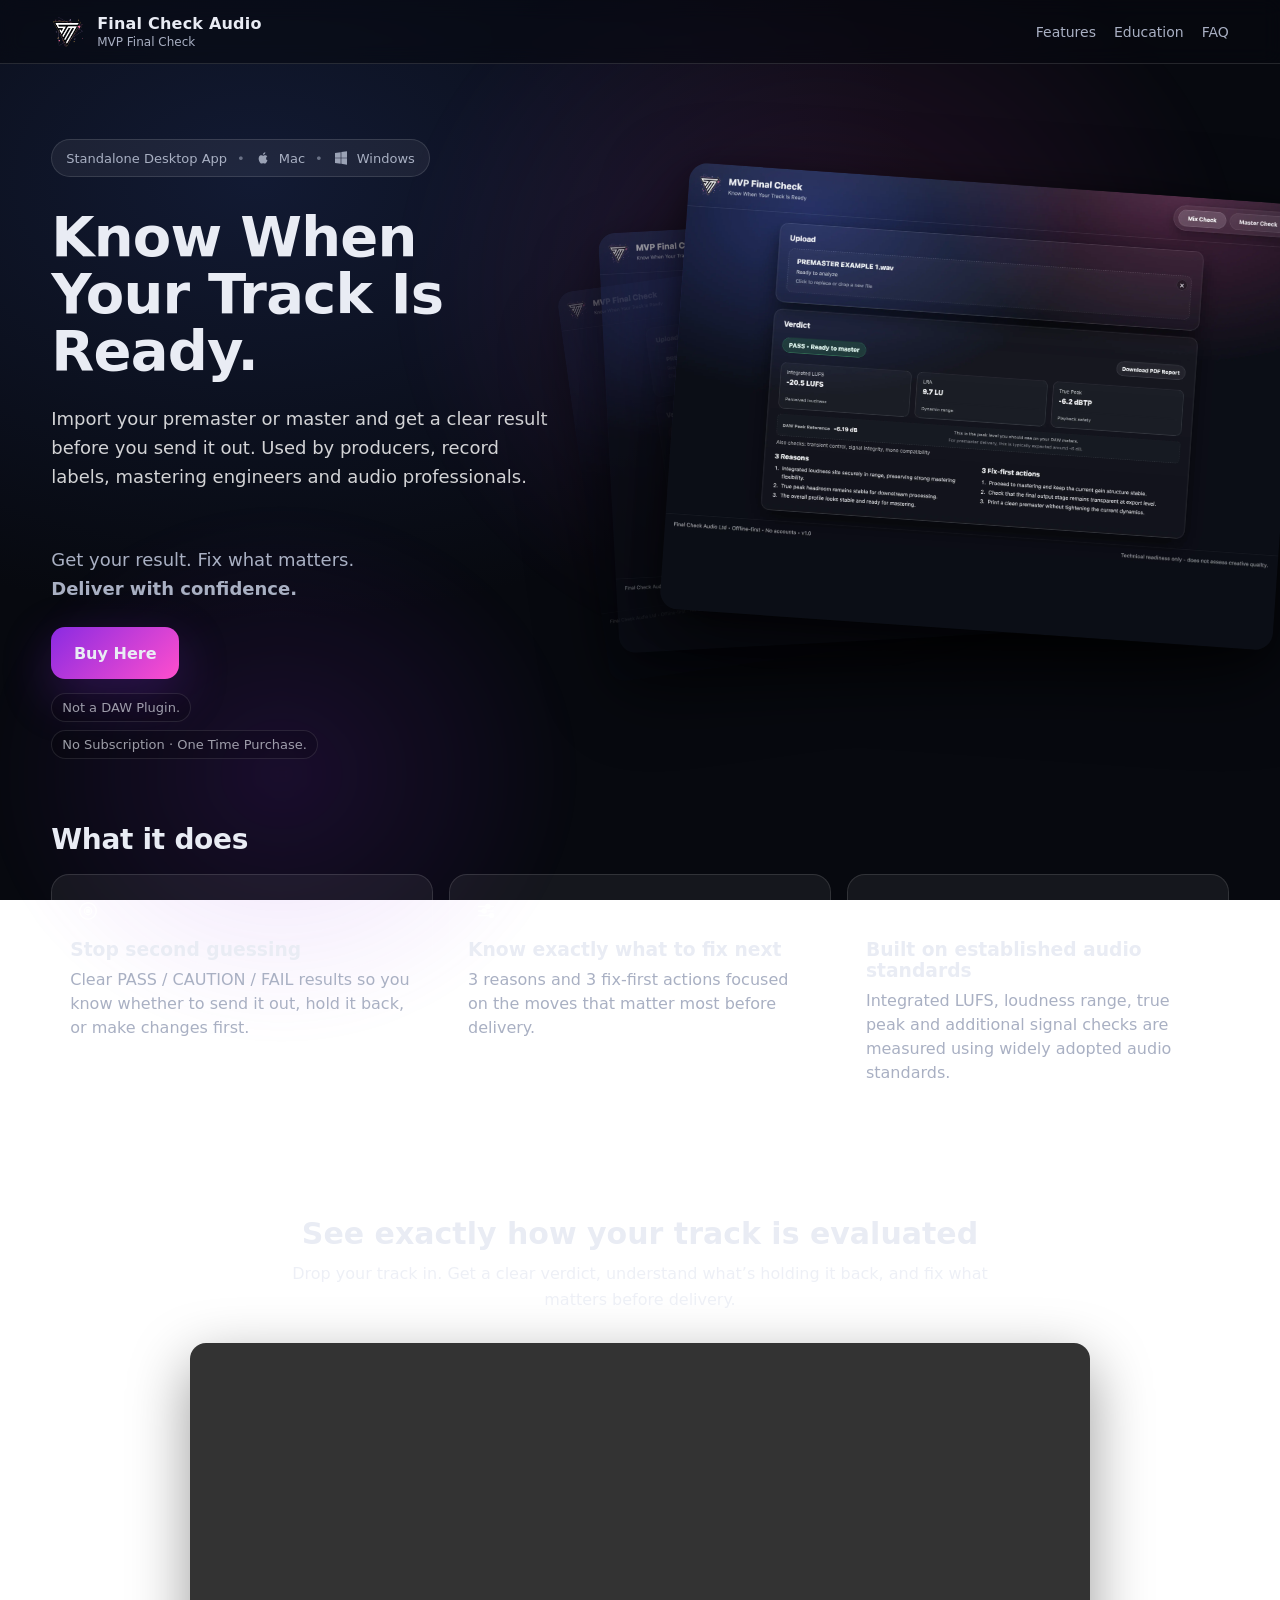
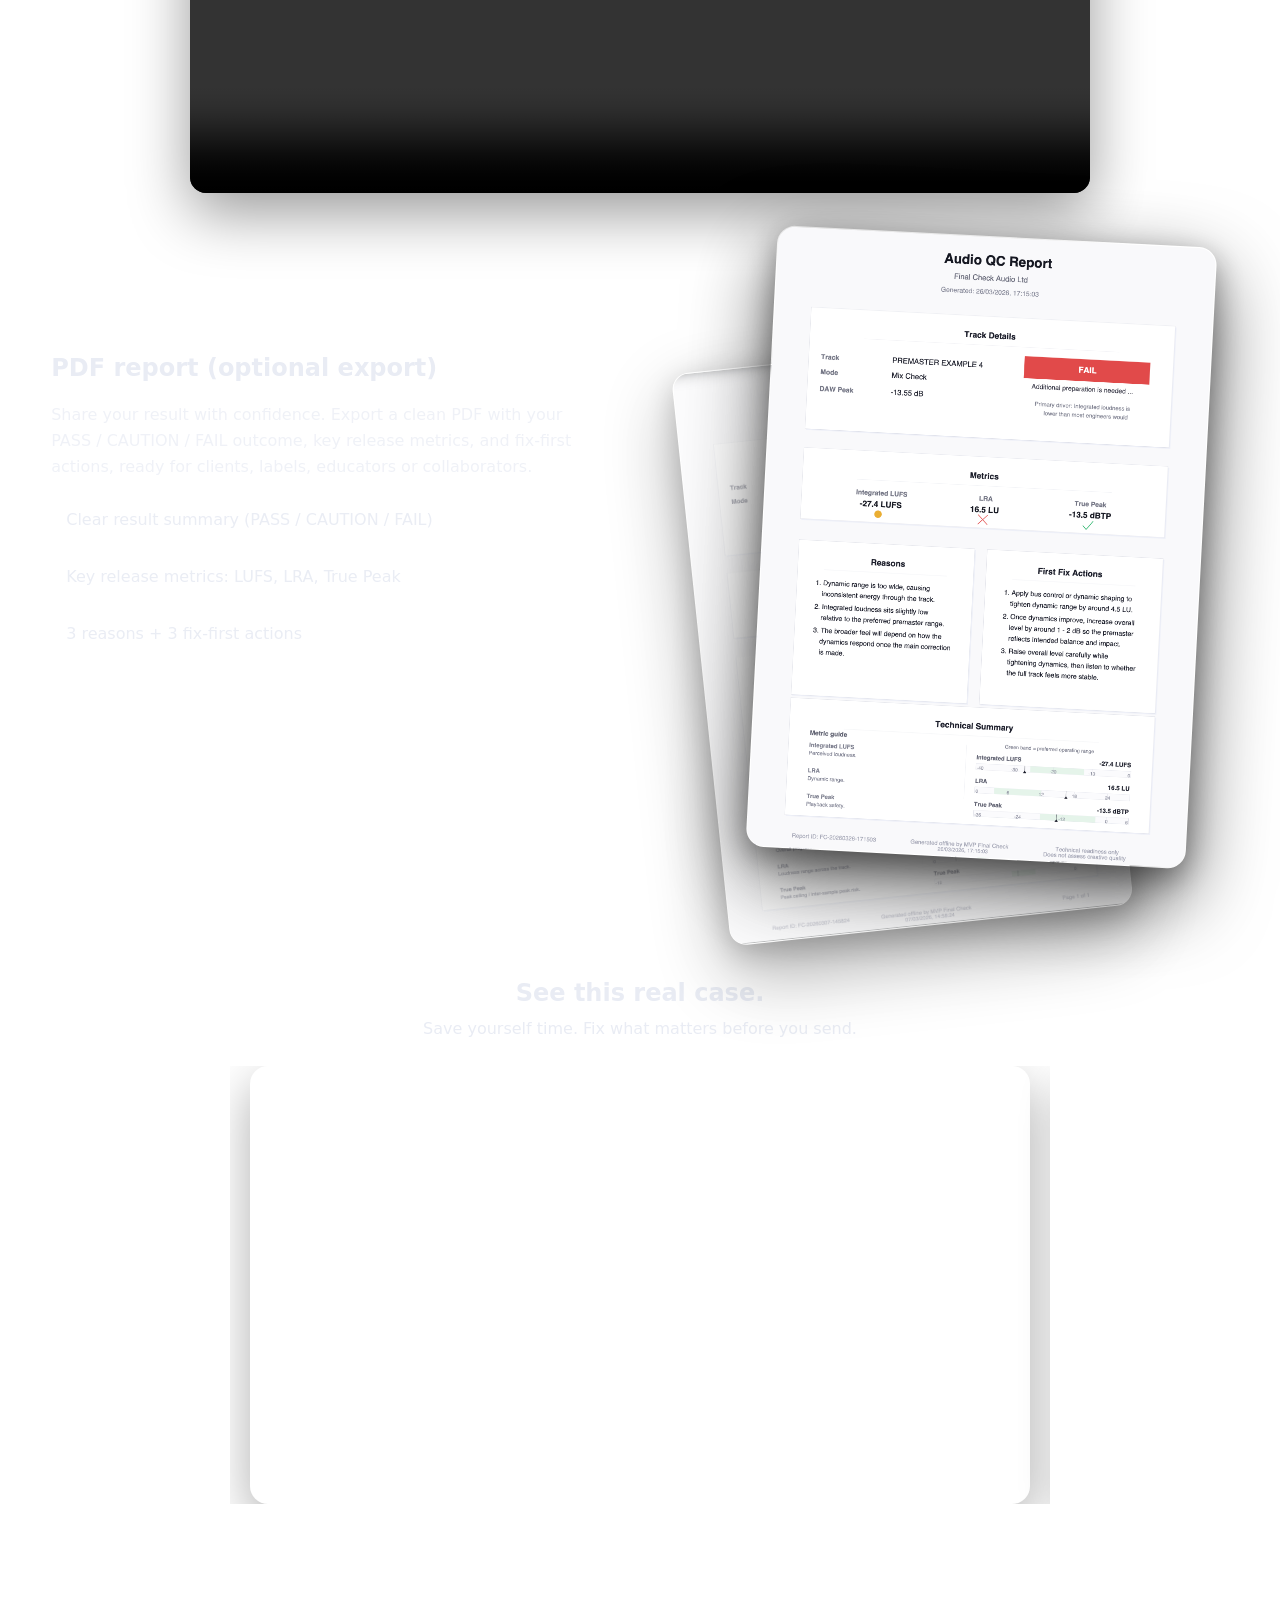
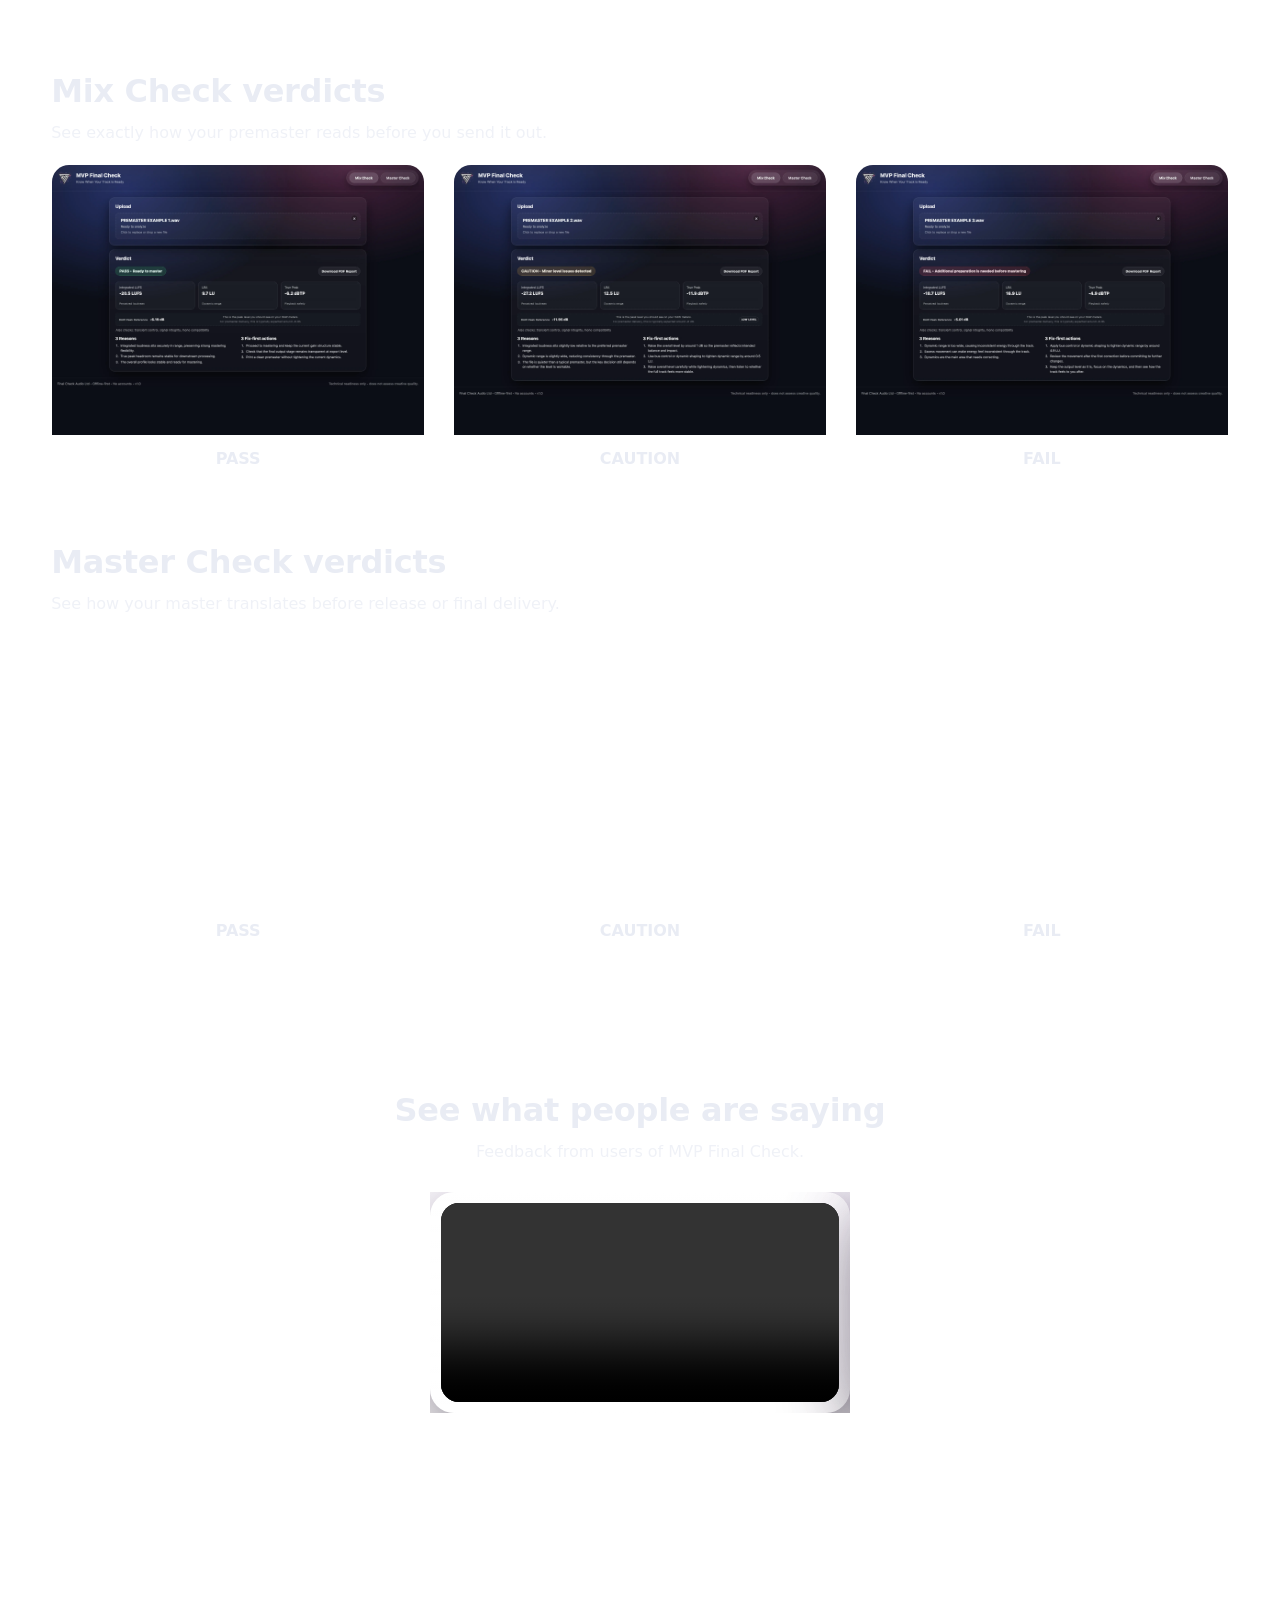
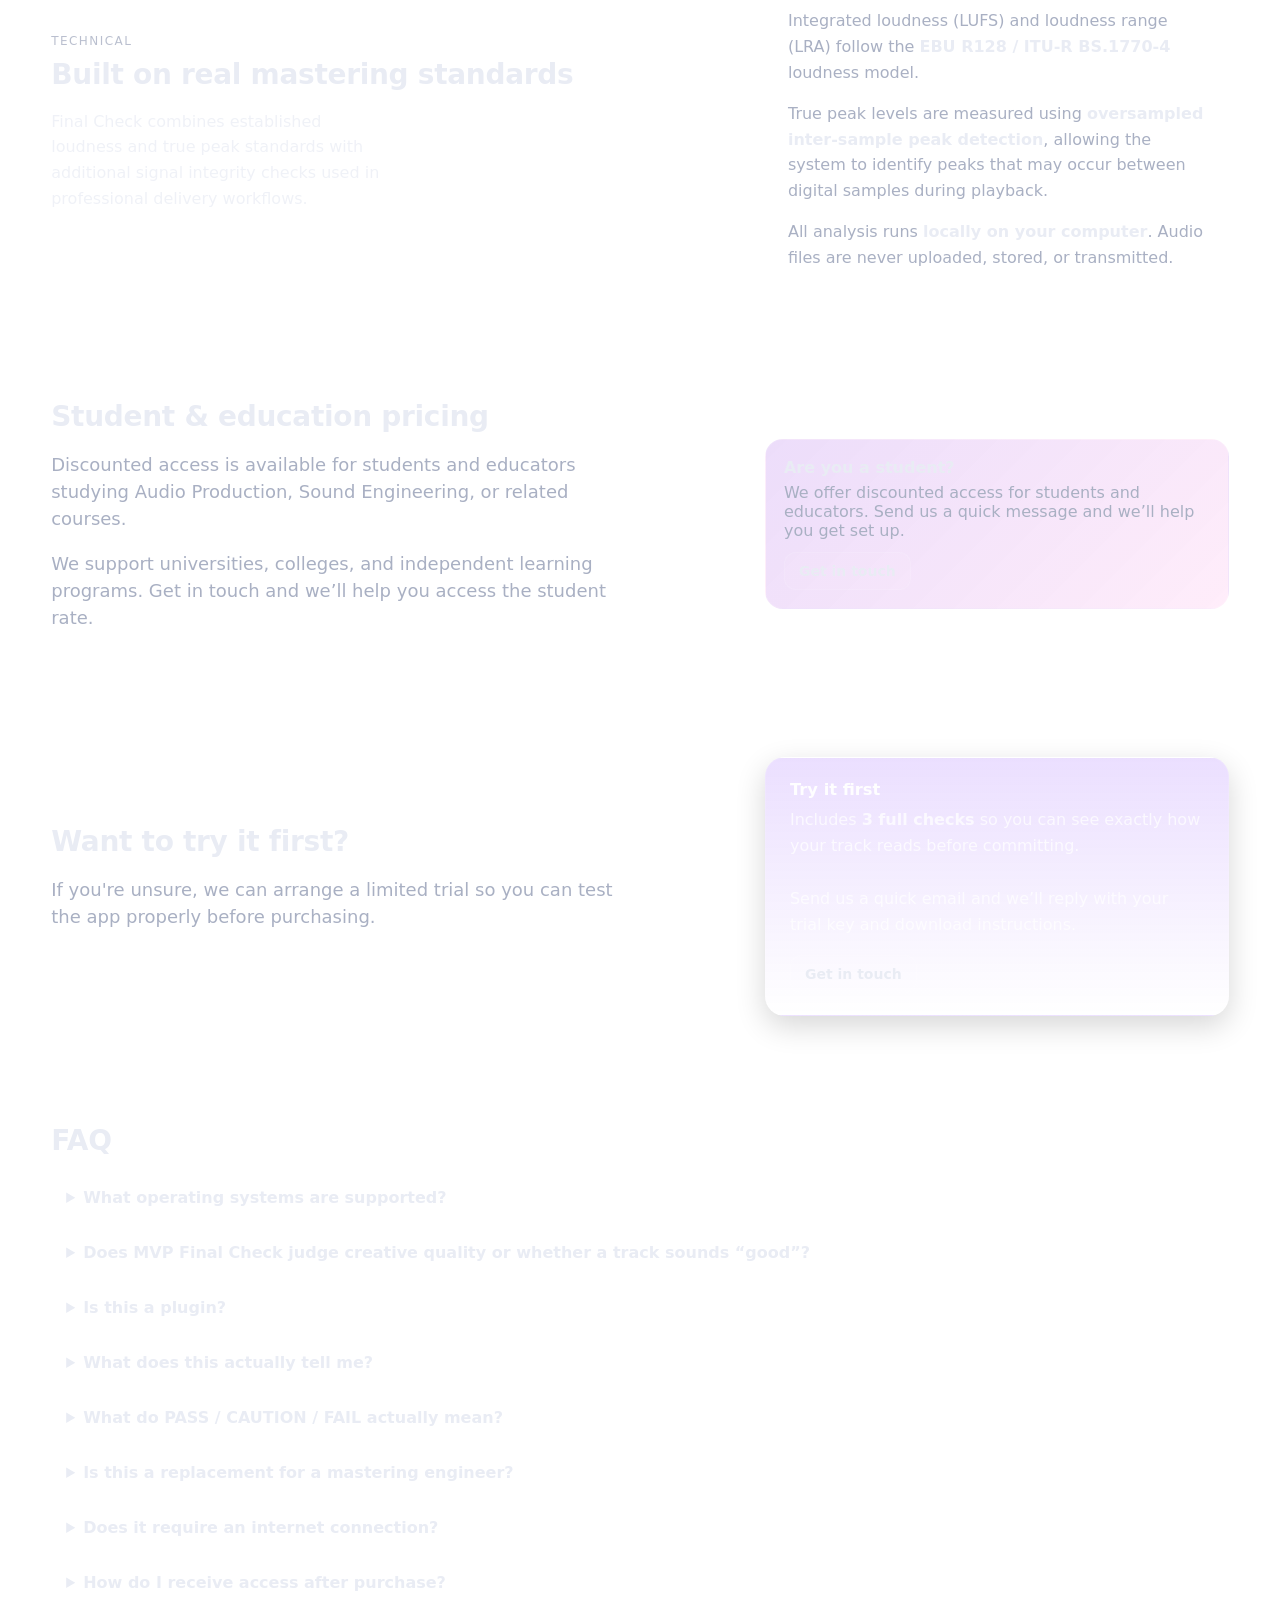
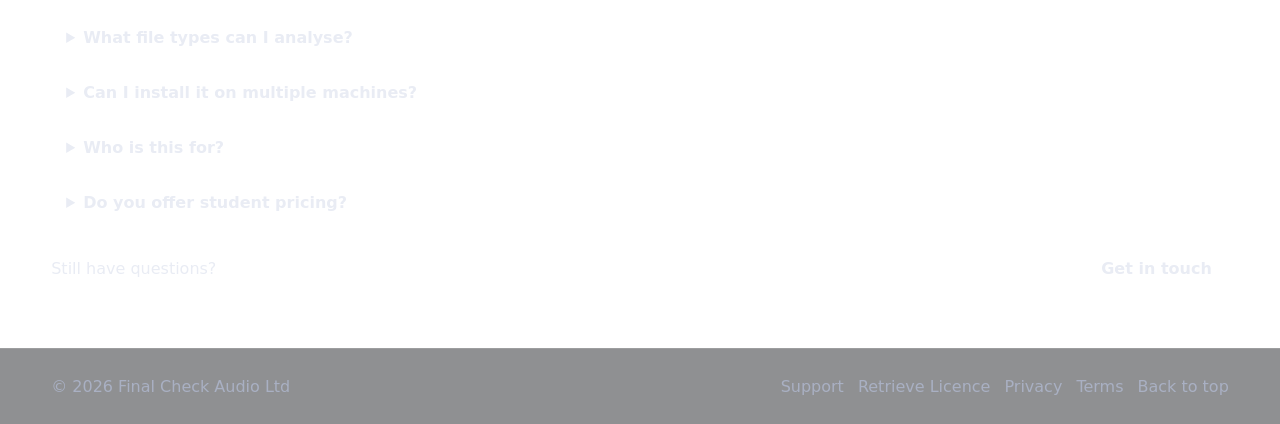
<file: index.html>
<!doctype html>
<html lang="en">
<head>
  <meta charset="utf-8" />
  <meta name="viewport" content="width=device-width, initial-scale=1" />

  <title>Final Check Audio - Know When Your Track Is Ready</title>

  <meta name="description" content="Import your premaster or master, get a clear result, and know what to fix before you send it out." />

  <!-- Preload hero screenshots -->
<link rel="preload" as="image" href="/assets/PREMASTER%20PASS.webp">
<link rel="preload" as="image" href="/assets/PREMASTER%20CAUTION.webp">
<link rel="preload" as="image" href="/assets/PREMASTER%20FAIL.webp">

  <!-- Styles -->
  <link rel="stylesheet" href="/styles.css?v=4">

  <!-- Small page-specific polish -->
  <style>
    .hero-copy-stack {
      display: flex;
      flex-direction: column;
      gap: 14px;
    }

    .hero-audience {
      margin: -2px 0 0;
      font-size: 0.98rem;
      line-height: 1.55;
      color: rgba(255,255,255,0.72);
    }

    .hero-price {
      margin: 4px 0 0;
      font-size: 1rem;
      line-height: 1.45;
      color: rgba(255,255,255,0.9);
      font-weight: 600;
    }

    .hero-micro {
      margin-top: 10px;
      font-size: 0.92rem;
      line-height: 1.55;
      color: rgba(255,255,255,0.62);
    }

    .hero-micro strong {
      color: rgba(255,255,255,0.84);
      font-weight: 600;
    }

    .section-intro {
      max-width: 760px;
      margin: 0 0 18px;
      color: rgba(255,255,255,0.72);
      line-height: 1.65;
    }

    .cta-row {
      margin-top: 6px;
    }

    .fineprint {
      margin-top: 14px;
    }

    @media (max-width: 860px) {
      .hero-audience,
      .hero-price,
      .hero-micro {
        font-size: 0.95rem;
      }
    }
  
.trial-box {
  padding: 22px 24px;
  border: 1px solid rgba(255,255,255,0.1);
  border-radius: 20px;
  background: linear-gradient(180deg, rgba(130, 55, 255, 0.16), rgba(255,255,255,0.03));
  box-shadow: 0 10px 30px rgba(0,0,0,0.16);
  width: 100%;
}

.trial-box-title {
  margin: 0 0 8px;
  font-size: 1.02rem;
  font-weight: 600;
  color: rgba(255,255,255,0.96);
}

.trial-box-text {
  margin: 0;
  line-height: 1.65;
  color: rgba(255,255,255,0.74);
}

.trial-box-actions {
  margin-top: 16px;
}
  </style>

  <!-- Favicon -->
  <link rel="icon" href="/assets/favicon.png" type="image/png">
  <link rel="shortcut icon" href="/assets/favicon.png">

  <!-- Open Graph -->
<meta property="og:title" content="Final Check Audio - Know When Your Track Is Ready">
<meta property="og:description" content="Import your premaster or master, get a clear result, and know what to fix before you send it out.">
<meta property="og:image" content="https://finalcheckaudio.com/assets/social-preview.jpg">
<meta property="og:image:type" content="image/jpeg">
<meta property="og:image:width" content="1200">
<meta property="og:image:height" content="630">
<meta property="og:type" content="website">
<meta property="og:url" content="https://finalcheckaudio.com/">
<link rel="canonical" href="https://finalcheckaudio.com/">

<meta name="twitter:card" content="summary_large_image">
<meta name="twitter:image" content="https://finalcheckaudio.com/assets/social-preview.jpg">
</head>

<body>
  <div class="bg" aria-hidden="true">
    <div class="bg-grid"></div>
    <div class="bg-glow"></div>
  </div>

  <header class="topbar">
    <div class="container topbar-inner">
      <a class="brand" href="/" aria-label="Final Check Audio home">
        <img src="/assets/logo.png" alt="Final Check Audio logo" class="brand-mark">
        <div class="brand-text">
          <div class="brand-name">Final Check Audio</div>
          <div class="brand-sub">MVP Final Check</div>
        </div>
      </a>

      <nav class="nav" aria-label="Primary">
        <a href="#features">Features</a>
        <a href="#edu">Education</a>
        <a href="#faq">FAQ</a>
      </nav>
    </div>
  </header>

  <!-- HERO -->
  <main class="container hero" id="top">
    <section class="hero-left">
      <p class="pill">
        Standalone Desktop App
        <span class="pill-sep">•</span>

        <span class="os">
          <svg class="os-ico" viewBox="0 0 24 24" aria-hidden="true" focusable="false">
            <path fill="currentColor" d="M16.7 12.6c0-2 1.6-3 1.7-3.1-1-1.4-2.5-1.6-3-1.6-1.3-.1-2.5.8-3.1.8-.7 0-1.6-.8-2.7-.8-1.4 0-2.7.8-3.4 2-1.5 2.6-.4 6.4 1 8.5.7 1 1.5 2 2.6 2 .9 0 1.3-.6 2.5-.6 1.2 0 1.5.6 2.5.6 1.1 0 1.8-1 2.5-2 1-1.4 1.4-2.8 1.4-2.9-.1 0-2-.8-2-2.9zM14.6 5.9c.6-.7 1-1.7.9-2.7-.9.1-2 .6-2.6 1.3-.6.7-1 1.7-.9 2.7 1 0 2-.6 2.6-1.3z"/>
          </svg>
          Mac
        </span>

        <span class="pill-sep">•</span>

        <span class="os">
          <svg class="os-ico" viewBox="0 0 24 24" aria-hidden="true" focusable="false">
            <path fill="currentColor" d="M3 4.5l8.5-1.2v8.2H3V4.5zm9.5-1.4L21 2v9.5h-8.5V3.1zM3 12.5h8.5v8.2L3 19.5v-7zm9.5 0H21V22l-8.5-1.2v-8.3z"/>
          </svg>
          Windows
        </span>
      </p>

      <div class="hero-copy-stack">
  <h1>Know When Your Track Is Ready.</h1>

  <p class="lead" style="margin-top: 0; color: rgba(255,255,255,0.82); font-weight: 400; line-height: 1.6;">
    Import your premaster or master and get a clear result before you send it out. Used by producers, record labels, mastering engineers and audio professionals.
  </p>

  <p class="lead" style="margin-top: 22px; line-height: 1.6;">
    Get your result. Fix what matters.
    <br>
    <strong>Deliver with confidence.</strong>
  </p>
</div>

      <div class="cta-row hero-cta-inline">
  <a class="btn primary hero-buy-btn" href="https://buy.stripe.com/6oUdR92bt4HvdS0ddOeIw02">Buy Here</a>
</div>

      <div class="fineprint">
        <span>Not a DAW Plugin.</span>
        <span>No Subscription · One Time Purchase.</span>
      </div>
    </section>

    <section class="hero-right" aria-hidden="true">
      <div class="heroShots">
        <img
  class="shot shotBack"
  src="/assets/PREMASTER%20FAIL.webp"
  width="720"
  height="420"
  alt=""
  loading="eager"
  decoding="async"
/>

<img
  class="shot shotMid"
  src="/assets/PREMASTER%20CAUTION.webp"
  width="720"
  height="420"
  alt=""
  loading="eager"
  decoding="async"
/>

<img
  class="shot shotFront"
  src="/assets/PREMASTER%20PASS.webp"
  width="720"
  height="420"
  alt=""
  loading="eager"
  decoding="async"
  fetchpriority="high"
/>
      </div>
    </section>
  </main>

  <!-- FEATURES -->
  <section id="features" class="container section">
    <h2>What it does</h2>

    <div class="cards">
      <article class="card">
        <div class="card-icon" aria-hidden="true">
          <svg viewBox="0 0 24 24" fill="none">
            <path d="M12 21a9 9 0 1 1 0-18 9 9 0 0 1 0 18Z" stroke="currentColor" stroke-width="1.6" opacity=".9"/>
            <path d="M12 16a4 4 0 1 1 0-8 4 4 0 0 1 0 8Z" stroke="currentColor" stroke-width="1.6" opacity=".9"/>
            <path d="M12 12h0" stroke="currentColor" stroke-width="5" stroke-linecap="round"/>
          </svg>
        </div>
        <h3>Stop second guessing</h3>
        <p>Clear PASS / CAUTION / FAIL results so you know whether to send it out, hold it back, or make changes first.</p>
      </article>

      <article class="card">
        <div class="card-icon" aria-hidden="true">
          <svg viewBox="0 0 24 24" fill="none">
            <path d="M4 7h10" stroke="currentColor" stroke-width="1.6" stroke-linecap="round"/>
            <path d="M18 7h2" stroke="currentColor" stroke-width="1.6" stroke-linecap="round" opacity=".7"/>
            <path d="M4 12h6" stroke="currentColor" stroke-width="1.6" stroke-linecap="round"/>
            <path d="M14 12h6" stroke="currentColor" stroke-width="1.6" stroke-linecap="round" opacity=".7"/>
            <path d="M4 17h14" stroke="currentColor" stroke-width="1.6" stroke-linecap="round"/>
            <path d="M14 7v0" stroke="currentColor" stroke-width="6" stroke-linecap="round"/>
            <path d="M10 12v0" stroke="currentColor" stroke-width="6" stroke-linecap="round"/>
            <path d="M18 17v0" stroke="currentColor" stroke-width="6" stroke-linecap="round"/>
          </svg>
        </div>
        <h3>Know exactly what to fix next</h3>
        <p>3 reasons and 3 fix-first actions focused on the moves that matter most before delivery.</p>
      </article>

           <article class="card">
        <div class="card-icon" aria-hidden="true">
          <svg viewBox="0 0 24 24" fill="none">
            <path d="M12 3l7 3v6c0 5-3 8-7 9-4-1-7-4-7-9V6l7-3Z" stroke="currentColor" stroke-width="1.6" opacity=".9"/>
            <path d="M8.5 12.2l2.2 2.2 4.8-5" stroke="currentColor" stroke-width="1.8" stroke-linecap="round" stroke-linejoin="round"/>
          </svg>
        </div>
        <h3>Built on established audio standards</h3>
        <p>Integrated LUFS, loudness range, true peak and additional signal checks are measured using widely adopted audio standards.</p>
      </article>
    </div>
  </section>

<section class="video-section">
  <h2>See exactly how your track is evaluated</h2>
  <p>Drop your track in. Get a clear verdict, understand what’s holding it back, and fix what matters before delivery.</p>

  <div class="video-wrap">
    <video 
      class="demo-video"
      autoplay
      muted
      controls
      playsinline
      preload="metadata">

      <source src="https://pub-c1a49597857942a3b967d0bba4dc6bca.r2.dev/MVPLANDSCAPE%20copy.mp4" type="video/mp4">
    </video>
  </div>
</section>

  <!-- PDF REPORT PREVIEW -->
  <section class="container report-preview" id="report">
    <div class="container">
      <div class="report-wrap">
        <div class="report-grid">
          <div class="report-copy">
            <h2>PDF report (optional export)</h2>
            <p class="section-sub">
              Share your result with confidence. Export a clean PDF with your PASS / CAUTION / FAIL outcome, key release metrics, and fix-first actions, ready for clients, labels, educators or collaborators.
            </p>

            <div class="report-points">
              <div class="point">Clear result summary (PASS / CAUTION / FAIL)</div>
              <div class="point">Key release metrics: LUFS, LRA, True Peak</div>
              <div class="point">3 reasons + 3 fix-first actions</div>
            </div>
          </div>

          <div class="report-shots" aria-label="PDF report preview">
            <img
              class="pdfShot pdfBack"
              src="/assets/CAUTION%20PDF.png"
              alt=""
              loading="lazy"
              aria-hidden="true"
            />

            <img
              class="pdfShot pdfFront"
              src="/assets/PASS%20PDF.png"
              alt="Audio QC PDF report preview"
              loading="lazy"
              data-lightbox
            />
          </div>
        </div>
      </div>
    </div>
  </section>

<section class="carousel-section">
  <h2>See this real case.</h2>
  <p>Save yourself time. Fix what matters before you send.</p>

  <div class="carousel">
    <button class="carousel-btn prev" aria-label="Previous slide" type="button">‹</button>

    <div class="carousel-window">
      <div class="carousel-track" id="carouselTrack">
        
        <div class="carousel-item">
          <button class="carousel-click" type="button" data-lightbox-trigger="case-study" data-lightbox-index="0" aria-label="Open real case 1">
            <img src="/assets/w1.webp" class="carousel-slide" alt="Real case 1" loading="eager" decoding="async" data-lightbox="case-study">
          </button>
        </div>

        <div class="carousel-item">
          <button class="carousel-click" type="button" data-lightbox-trigger="case-study" data-lightbox-index="1" aria-label="Open real case 2">
            <img src="/assets/w2.webp" class="carousel-slide" alt="Real case 2" loading="lazy" decoding="async" data-lightbox="case-study">
          </button>
        </div>

        <div class="carousel-item">
          <button class="carousel-click" type="button" data-lightbox-trigger="case-study" data-lightbox-index="2" aria-label="Open real case 3">
            <img src="/assets/w3.webp" class="carousel-slide" alt="Real case 3" loading="lazy" decoding="async" data-lightbox="case-study">
          </button>
        </div>

      </div>
    </div>

    <button class="carousel-btn next" aria-label="Next slide" type="button">›</button>
  </div>
</section>
  
  <!-- SCREENSHOTS -->
  <section class="container section screenshots">
    <h2>Mix Check verdicts</h2>
    <p class="section-sub">See exactly how your premaster reads before you send it out.</p>

    <div class="shot-grid">
      <div class="shot-card">
        <img src="/assets/PREMASTER%20PASS.webp" alt="Premaster PASS verdict" loading="lazy" decoding="async" data-lightbox>
        <span>PASS</span>
      </div>

      <div class="shot-card">
        <img src="/assets/PREMASTER%20CAUTION.webp" alt="Premaster CAUTION verdict" loading="lazy" decoding="async" data-lightbox>
        <span>CAUTION</span>
      </div>

      <div class="shot-card">
        <img src="/assets/PREMASTER%20FAIL.webp" alt="Premaster FAIL verdict" loading="lazy" decoding="async" data-lightbox>
        <span>FAIL</span>
      </div>
    </div>

    <h2 style="margin-top:60px;">Master Check verdicts</h2>
    <p class="section-sub">See how your master translates before release or final delivery.</p>

    <div class="shot-grid">
  <div class="shot-card">
    <img src="/assets/MASTER%20PASS.webp" alt="Master PASS verdict" loading="lazy" decoding="async" data-lightbox>
    <span>PASS</span>
  </div>

  <div class="shot-card">
    <img src="/assets/MASTER%20CAUTION.webp" alt="Master CAUTION verdict" loading="lazy" decoding="async" data-lightbox>
    <span>CAUTION</span>
  </div>

  <div class="shot-card">
    <img src="/assets/MASTER%20FAIL.webp" alt="Master FAIL verdict" loading="lazy" decoding="async" data-lightbox>
    <span>FAIL</span>
  </div>
</div>
  </section>

<!-- TESTIMONIALS -->
<section class="container section testimonials-section">
  <div class="testimonials-inner">
    <div class="testimonials-copy">
      <h2>See what people are saying</h2>
      <p class="section-sub">
        Feedback from users of MVP Final Check.
      </p>
    </div>

    <div class="testimonial-carousel" id="testimonialCarousel">
      <button class="testimonial-carousel-btn testimonial-prev" type="button" aria-label="Previous testimonial">‹</button>

      <div class="testimonial-carousel-window">
        <div class="testimonial-carousel-track" id="testimonialTrack">

          <div class="testimonial-slide">
            <div class="testimonial-video-card">
              <video class="testimonial-video" controls playsinline preload="metadata">
                <source src="https://pub-c1a49597857942a3b967d0bba4dc6bca.r2.dev/website%20tesimonials.mp4" type="video/mp4">
              </video>
            </div>
          </div>

          <div class="testimonial-slide">
            <div class="testimonial-video-card">
              <video class="testimonial-video" controls playsinline preload="metadata">
                <source src="https://pub-c1a49597857942a3b967d0bba4dc6bca.r2.dev/MPupdated.mp4" type="video/mp4">
              </video>
            </div>
          </div>

          <div class="testimonial-slide">
            <div class="testimonial-video-card">
              <video class="testimonial-video" controls playsinline preload="metadata">
                <source src="https://pub-c1a49597857942a3b967d0bba4dc6bca.r2.dev/testTODDZ.mp4" type="video/mp4">
              </video>
            </div>
          </div>

          <div class="testimonial-slide">
            <div class="testimonial-video-card">
              <video class="testimonial-video" controls playsinline preload="metadata">
                <source src="https://pub-c1a49597857942a3b967d0bba4dc6bca.r2.dev/testBURDI.mp4" type="video/mp4">
              </video>
            </div>
          </div>

          <div class="testimonial-slide">
            <div class="testimonial-video-card">
              <video class="testimonial-video" controls playsinline preload="metadata">
                <source src="https://pub-c1a49597857942a3b967d0bba4dc6bca.r2.dev/testFLX.mp4" type="video/mp4">
              </video>
            </div>
          </div>

          <div class="testimonial-slide">
            <div class="testimonial-video-card">
              <video class="testimonial-video" controls playsinline preload="metadata">
                <source src="https://pub-c1a49597857942a3b967d0bba4dc6bca.r2.dev/testRAYZIR.mp4" type="video/mp4">
              </video>
            </div>
          </div>

        </div>
      </div>

      <button class="testimonial-carousel-btn testimonial-next" type="button" aria-label="Next testimonial">›</button>
    </div>

    <div class="testimonial-dots" id="testimonialDots" aria-label="Testimonial carousel navigation"></div>
  </div>
</section>

  <!-- MEASUREMENT STANDARDS -->
  <section class="container section split standards">
    <div>
      <div class="section-kicker">Technical</div>
      <h2>Built on real mastering standards</h2>

      <p class="section-sub standards-sub">
        Final Check combines established loudness and true peak standards with additional signal integrity checks used in professional delivery workflows.
      </p>
    </div>

    <div class="standards-box">
      <p>
        Integrated loudness (LUFS) and loudness range (LRA) follow the
        <strong>EBU R128 / ITU-R BS.1770-4</strong> loudness model.
      </p>

      <p>
        True peak levels are measured using
        <strong>oversampled inter-sample peak detection</strong>,
        allowing the system to identify peaks that may occur between
        digital samples during playback.
      </p>

      <p>
        All analysis runs <strong>locally on your computer</strong>.
        Audio files are never uploaded, stored, or transmitted.
      </p>
    </div>
  </section>

  <!-- EDUCATION -->
  <section id="edu" class="container section split">
    <div>
      <h2>Student & education pricing</h2>
      <p class="lead">
        Discounted access is available for students and educators studying Audio Production, Sound Engineering, or related courses.
      </p>

      <p class="lead">
        We support universities, colleges, and independent learning programs. Get in touch and we’ll help you access the student rate.
      </p>
      <p class="muted"></p>
    </div>

    <div class="edu-box">
      <div class="edu-title">Are you a student?</div>

      <div class="edu-text">
        We offer discounted access for students and educators. Send us a quick message and we’ll help you get set up.
      </div>

      <a class="btn small ghost" href="mailto:support@finalcheckaudio.com">Get in touch</a>
    </div>
  </section>

<section class="container section split">
  <div>
    <h2>Want to try it first?</h2>
    <p class="lead">
      If you're unsure, we can arrange a limited trial so you can test the app properly before purchasing.
    </p>
  </div>

  <div class="trial-box">
    <div class="trial-box-title">Try it first</div>

    <div class="trial-box-text">
  Includes <strong>3 full checks</strong> so you can see exactly how your track reads before committing.
  <br><br>
  Send us a quick email and we’ll reply with your trial key and download instructions.
</div>

    <div class="trial-box-actions">
      <a class="btn small ghost" href="mailto:support@finalcheckaudio.com?subject=Trial%20request%20-%20MVP%20Final%20Check">
        Get in touch
      </a>
    </div>
  </div>
</section>
  
<!-- FAQ -->
<section id="faq" class="container section">
  <h2>FAQ</h2>

  <div class="faq">

<details>
  <summary>What operating systems are supported?</summary>
  <p>
    Available for macOS and Windows.
    <br><br>
    <strong>macOS:</strong><br>
    macOS 13.7.8 and later. Tested on Intel and Apple Silicon (M1/M2/M3).
    <br><br>
    <strong>Windows:</strong><br>
    Available in both 32-bit and 64-bit versions.
    <br><br>
    Most users should download the <strong>64-bit version</strong> (standard on modern systems).  
    The 32-bit version is only for older Windows computers.
    <br><br>
    If you're unsure, choose 64-bit as it's correct for nearly all users.  
    If you download the wrong version, you can re-download the correct one using the link in your purchase email.
    <br><br>
    On some systems, Windows may display a security prompt the first time you open the app. This is normal for new software and you can proceed to run it.
  </p>
</details>

    <details>
     <summary>Does MVP Final Check judge creative quality or whether a track sounds “good”?</summary>
     <p>No. MVP Final Check assesses technical readiness only. It does not judge creative quality, taste, songwriting, arrangement, or artistic value. It helps you decide whether a premaster or master is technically ready to send out and highlights areas to review if it isn’t.</p>
    </details>
    
    <details>
      <summary>Is this a plugin?</summary>
      <p>No. It’s a standalone desktop app, not a VST, AU, or AAX plugin. Export your audio from your DAW and run the check inside the app.</p>
    </details>

<details>
  <summary>What does this actually tell me?</summary>

  <p>
    It tells you whether your premaster or master is ready for release or delivery, based on real world playback standards used in clubs, DJ environments, and label submissions.
  </p>

  <p>
    Final Check evaluates loudness (LUFS), dynamic range (LRA), true peak, and additional signal behaviour to determine whether your track will translate consistently across playback systems.
  </p>

  <p>
   Designed for digital delivery and club playback. Vinyl mastering follows different physical constraints and should be handled separately.
  </p>

  <p>
    This is not a streaming optimizer. Streaming platforms may adjust playback level, but they do not improve weak or unbalanced masters.
  </p>

  <p>
    If your track isn’t ready, it shows you exactly what to fix first.
  </p>
</details>

    <details>
      <summary>What do PASS / CAUTION / FAIL actually mean?</summary>
      <p>PASS means your file is in a healthy range for the selected check. CAUTION means there are issues worth reviewing before delivery. FAIL means it likely needs changes before you send it to DJs, labels, or a mastering engineer.</p>
    </details>

    <details>
      <summary>Is this a replacement for a mastering engineer?</summary>
      <p>No. Final Check is a decision tool, not a mastering service. It helps you verify whether a premaster or master is ready before sending it out, so you can deliver with confidence.</p>
    </details>

    <details>
      <summary>Does it require an internet connection?</summary>
      <p>No. The app runs locally on your computer. Internet is only required once during licence activation.</p>
    </details>

    <details>
      <summary>How do I receive access after purchase?</summary>
      <p>After purchase, you’ll receive your licence key and download instructions by email. Enter the key in the app to activate your copy.</p>
    </details>

    <details>
      <summary>What file types can I analyse?</summary>
      <p>The app supports common production formats such as WAV and AIFF exported from your DAW.</p>
    </details>

    <details>
      <summary>Can I install it on multiple machines?</summary>
      <p>Each licence allows activation on a limited number of devices. If you change computers, contact support and we’ll help with activation management.</p>
    </details>

    <details>
      <summary>Who is this for?</summary>
      <p>Final Check is built for Producers, Mastering Engineers, Record Labels, Artist Managers, Audio Professionals, Music Students and Educators who want a fast confidence check before release or delivery.</p>
    </details>

    <details>
      <summary>Do you offer student pricing?</summary>
      <p>Yes. We offer education pricing for students and educators studying Audio Production, Sound Engineering, or related subjects. Get in touch and we’ll help you access the student rate.</p>
    </details>

  </div>

    <div class="faq-cta">
    <p>Still have questions?</p>
    <a class="btn ghost" href="mailto:support@finalcheckaudio.com">Get in touch</a>
  </div>
</section>

<!-- LIGHTBOX -->
<div id="lightbox" class="lightbox" aria-hidden="true">
  <button class="lightbox__close" id="lightboxClose" aria-label="Close" type="button">×</button>
  <button class="lightbox__prev" id="lightboxPrev" aria-label="Previous image" type="button">‹</button>
  <button class="lightbox__next" id="lightboxNext" aria-label="Next image" type="button">›</button>
  <button class="lightbox__zoom" id="lightboxZoom" aria-label="Zoom" type="button">+</button>
  <img id="lightboxImg" class="lightbox__img" alt="">
</div>

<footer class="footer">
  <div class="container footer-inner">
    <div>© <span id="y"></span> Final Check Audio Ltd</div>

    <div class="footer-links">
  <a href="mailto:support@finalcheckaudio.com">Support</a>
  <a href="/retrieve">Retrieve Licence</a>
  <a href="/privacy">Privacy</a>
  <a href="/terms">Terms</a>
  <a href="#top">Back to top</a>
</div>
  </div>
</footer>

<div style="display:none;" aria-hidden="true">
  <img src="/assets/w1.webp" alt="" loading="lazy" decoding="async">
  <img src="/assets/w2.webp" alt="" loading="lazy" decoding="async">
  <img src="/assets/w3.webp" alt="" loading="lazy" decoding="async">
</div>

<script>
  document.getElementById("y").textContent = new Date().getFullYear();

  /* LIGHTBOX */
  (function () {
    const lightbox = document.getElementById("lightbox");
    const lightboxImg = document.getElementById("lightboxImg");
    const lightboxClose = document.getElementById("lightboxClose");
    const lightboxPrev = document.getElementById("lightboxPrev");
    const lightboxNext = document.getElementById("lightboxNext");
    const zoomBtn = document.getElementById("lightboxZoom");
    const allImages = Array.from(document.querySelectorAll("[data-lightbox]"));

    let activeImages = [];
    let currentIndex = 0;
    let zoomed = false;

    if (
      !lightbox ||
      !lightboxImg ||
      !lightboxClose ||
      !lightboxPrev ||
      !lightboxNext ||
      !zoomBtn ||
      allImages.length === 0
    ) return;

    function applyZoom() {
      if (zoomed) {
        lightboxImg.style.transform = "scale(2)";
        lightboxImg.style.cursor = "zoom-out";
        zoomBtn.textContent = "−";
      } else {
        lightboxImg.style.transform = "scale(1)";
        lightboxImg.style.cursor = "zoom-in";
        zoomBtn.textContent = "+";
        lightboxImg.style.transformOrigin = "50% 50%";
      }
    }

    function showImage(index) {
      currentIndex = index;
      zoomed = false;
      applyZoom();

      lightboxImg.src = activeImages[index].currentSrc || activeImages[index].src;
      lightboxImg.alt = activeImages[index].alt || "";
    }

    function openLightbox(groupName, indexInGroup) {
      activeImages = Array.from(document.querySelectorAll(`[data-lightbox="${groupName}"]`));
      if (!activeImages.length) return;

      showImage(indexInGroup);

      lightbox.classList.add("is-open");
      lightbox.setAttribute("aria-hidden", "false");
      document.body.style.overflow = "hidden";
    }

    function closeLightbox() {
      lightbox.classList.remove("is-open");
      lightbox.setAttribute("aria-hidden", "true");
      document.body.style.overflow = "";
      lightboxImg.removeAttribute("src");

      zoomed = false;
      applyZoom();
    }

    function showNext() {
      if (!activeImages.length) return;
      const nextIndex = (currentIndex + 1) % activeImages.length;
      showImage(nextIndex);
    }

    function showPrev() {
      if (!activeImages.length) return;
      const prevIndex = (currentIndex - 1 + activeImages.length) % activeImages.length;
      showImage(prevIndex);
    }

    allImages.forEach((img) => {
      img.style.cursor = "pointer";

      img.addEventListener("click", () => {
        const groupName = img.getAttribute("data-lightbox");
        const groupImages = Array.from(document.querySelectorAll(`[data-lightbox="${groupName}"]`));
        const indexInGroup = groupImages.indexOf(img);
        openLightbox(groupName, indexInGroup);
      });
    });

    lightboxImg.addEventListener("click", () => {
      zoomed = !zoomed;
      applyZoom();
    });

    lightboxImg.addEventListener("mousemove", (e) => {
      if (!zoomed) return;

      const rect = lightboxImg.getBoundingClientRect();
      const x = ((e.clientX - rect.left) / rect.width) * 100;
      const y = ((e.clientY - rect.top) / rect.height) * 100;

      lightboxImg.style.transformOrigin = `${x}% ${y}%`;
    });

    function setOriginFromPoint(clientX, clientY) {
      const rect = lightboxImg.getBoundingClientRect();
      const x = ((clientX - rect.left) / rect.width) * 100;
      const y = ((clientY - rect.top) / rect.height) * 100;

      lightboxImg.style.transformOrigin = `${x}% ${y}%`;
    }

    lightboxImg.addEventListener("touchstart", (e) => {
      if (!zoomed) return;
      const t = e.touches[0];
      setOriginFromPoint(t.clientX, t.clientY);
    }, { passive: true });

    lightboxImg.addEventListener("touchmove", (e) => {
      if (!zoomed) return;
      const t = e.touches[0];
      setOriginFromPoint(t.clientX, t.clientY);
    }, { passive: true });

    lightboxClose.addEventListener("click", closeLightbox);
    lightboxNext.addEventListener("click", showNext);
    lightboxPrev.addEventListener("click", showPrev);

    lightbox.addEventListener("click", (e) => {
      if (e.target === lightbox) closeLightbox();
    });

    zoomBtn.addEventListener("click", (e) => {
      e.preventDefault();
      e.stopPropagation();
      zoomed = !zoomed;
      applyZoom();
    });

    window.addEventListener("keydown", (e) => {
      if (!lightbox.classList.contains("is-open")) return;

      if (e.key === "Escape") closeLightbox();
      if (e.key === "ArrowRight") showNext();
      if (e.key === "ArrowLeft") showPrev();
    });

    applyZoom();
  })();

  /* CAROUSEL */
  document.addEventListener("DOMContentLoaded", () => {
    const track = document.getElementById("carouselTrack");
    const slides = document.querySelectorAll(".carousel-item");
    const nextBtn = document.querySelector(".carousel-btn.next");
    const prevBtn = document.querySelector(".carousel-btn.prev");

    if (!track || !slides.length || !nextBtn || !prevBtn) return;

    let currentIndex = 0;

    function updateCarousel() {
      track.style.transform = `translateX(-${currentIndex * 100}%)`;
    }

    nextBtn.addEventListener("click", () => {
      currentIndex = (currentIndex + 1) % slides.length;
      updateCarousel();
    });

    prevBtn.addEventListener("click", () => {
      currentIndex = (currentIndex - 1 + slides.length) % slides.length;
      updateCarousel();
    });

    updateCarousel();
  });

    /* TESTIMONIAL CAROUSEL */
  document.addEventListener("DOMContentLoaded", () => {
    const track = document.getElementById("testimonialTrack");
    const dotsWrap = document.getElementById("testimonialDots");
    const slides = Array.from(document.querySelectorAll(".testimonial-slide"));
    const prevBtn = document.querySelector(".testimonial-prev");
    const nextBtn = document.querySelector(".testimonial-next");
    const videos = Array.from(document.querySelectorAll(".testimonial-video"));

    if (!track || !dotsWrap || !slides.length || !prevBtn || !nextBtn) return;

    let currentIndex = 0;

    slides.forEach((_, index) => {
      const dot = document.createElement("button");
      dot.className = "testimonial-dot";
      dot.type = "button";
      dot.setAttribute("aria-label", `Go to testimonial ${index + 1}`);

      dot.addEventListener("click", () => {
        currentIndex = index;
        updateTestimonialCarousel();
      });

      dotsWrap.appendChild(dot);
    });

    const dots = Array.from(document.querySelectorAll(".testimonial-dot"));

    function pauseAllVideos() {
      videos.forEach((video) => {
        video.pause();
      });
    }

    function updateTestimonialCarousel() {
      pauseAllVideos();
      track.style.transform = `translateX(-${currentIndex * 100}%)`;

      dots.forEach((dot, index) => {
        dot.classList.toggle("is-active", index === currentIndex);
      });
    }

    nextBtn.addEventListener("click", () => {
      currentIndex = (currentIndex + 1) % slides.length;
      updateTestimonialCarousel();
    });

    prevBtn.addEventListener("click", () => {
      currentIndex = (currentIndex - 1 + slides.length) % slides.length;
      updateTestimonialCarousel();
    });

    updateTestimonialCarousel();
  });
  
</script>
</body>
</html>
</file>
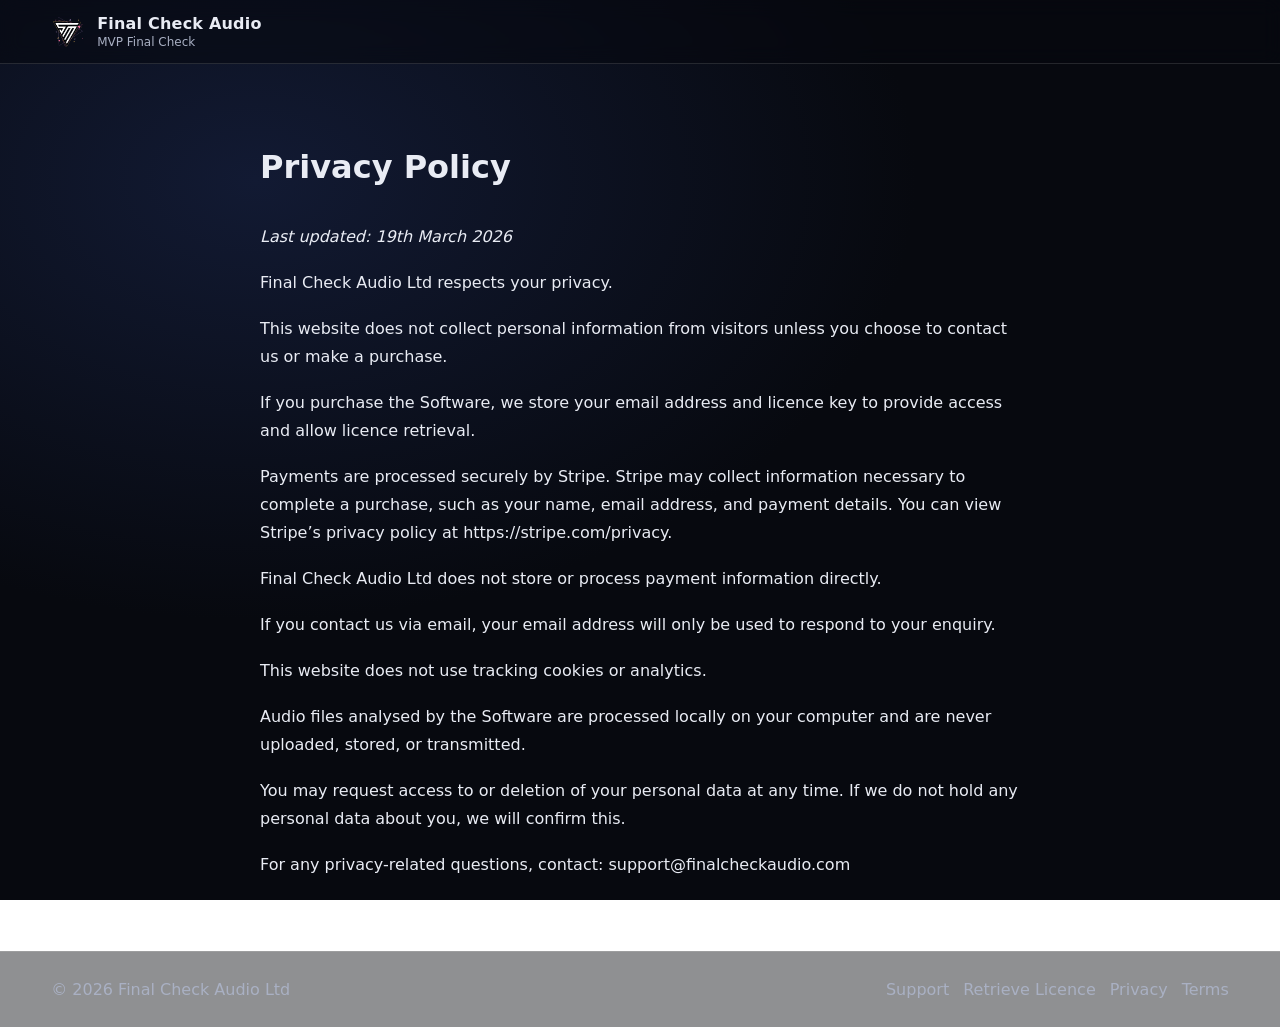
<file: privacy/index.html>
<!doctype html>
<html lang="en">
<head>
<meta charset="utf-8">
<title>Privacy Policy — Final Check Audio</title>
<meta name="viewport" content="width=device-width,initial-scale=1">

<link rel="stylesheet" href="/styles.css?v=3">
<link rel="icon" type="image/png" href="/assets/favicon.png">

</head>

<body>

<header class="topbar">
  <div class="container topbar-inner">
    <a class="brand" href="/" aria-label="Final Check Audio home">
      <img src="/assets/logo.png" alt="Final Check Audio logo" class="brand-mark">
      <div class="brand-text">
        <div class="brand-name">Final Check Audio</div>
        <div class="brand-sub">MVP Final Check</div>
      </div>
    </a>
  </div>
</header>

<div class="container section legal">

<h1>Privacy Policy</h1>
<p><em>Last updated: 19th March 2026</em></p>

<p>Final Check Audio Ltd respects your privacy.</p>

<p>This website does not collect personal information from visitors unless you choose to contact us or make a purchase.</p>

<p>If you purchase the Software, we store your email address and licence key to provide access and allow licence retrieval.</p>

<p>Payments are processed securely by Stripe. Stripe may collect information necessary to complete a purchase, such as your name, email address, and payment details. You can view Stripe’s privacy policy at <a href="https://stripe.com/privacy" target="_blank" rel="noopener noreferrer">https://stripe.com/privacy</a>.</p>

<p>Final Check Audio Ltd does not store or process payment information directly.</p>

<p>If you contact us via email, your email address will only be used to respond to your enquiry.</p>

<p>This website does not use tracking cookies or analytics.</p>

<p>Audio files analysed by the Software are processed locally on your computer and are never uploaded, stored, or transmitted.</p>

<p>You may request access to or deletion of your personal data at any time. If we do not hold any personal data about you, we will confirm this.</p>

<p>For any privacy-related questions, contact: <a href="mailto:support@finalcheckaudio.com">support@finalcheckaudio.com</a></p>

</div>

<footer class="footer">
  <div class="container footer-inner">
    <div>© 2026 Final Check Audio Ltd</div>

    <div class="footer-links">
      <a href="mailto:support@finalcheckaudio.com">Support</a>
      <a href="/retrieve">Retrieve Licence</a>
      <a href="/privacy">Privacy</a>
      <a href="/terms">Terms</a>
    </div>
  </div>
</footer>

</body>
</html>
</file>
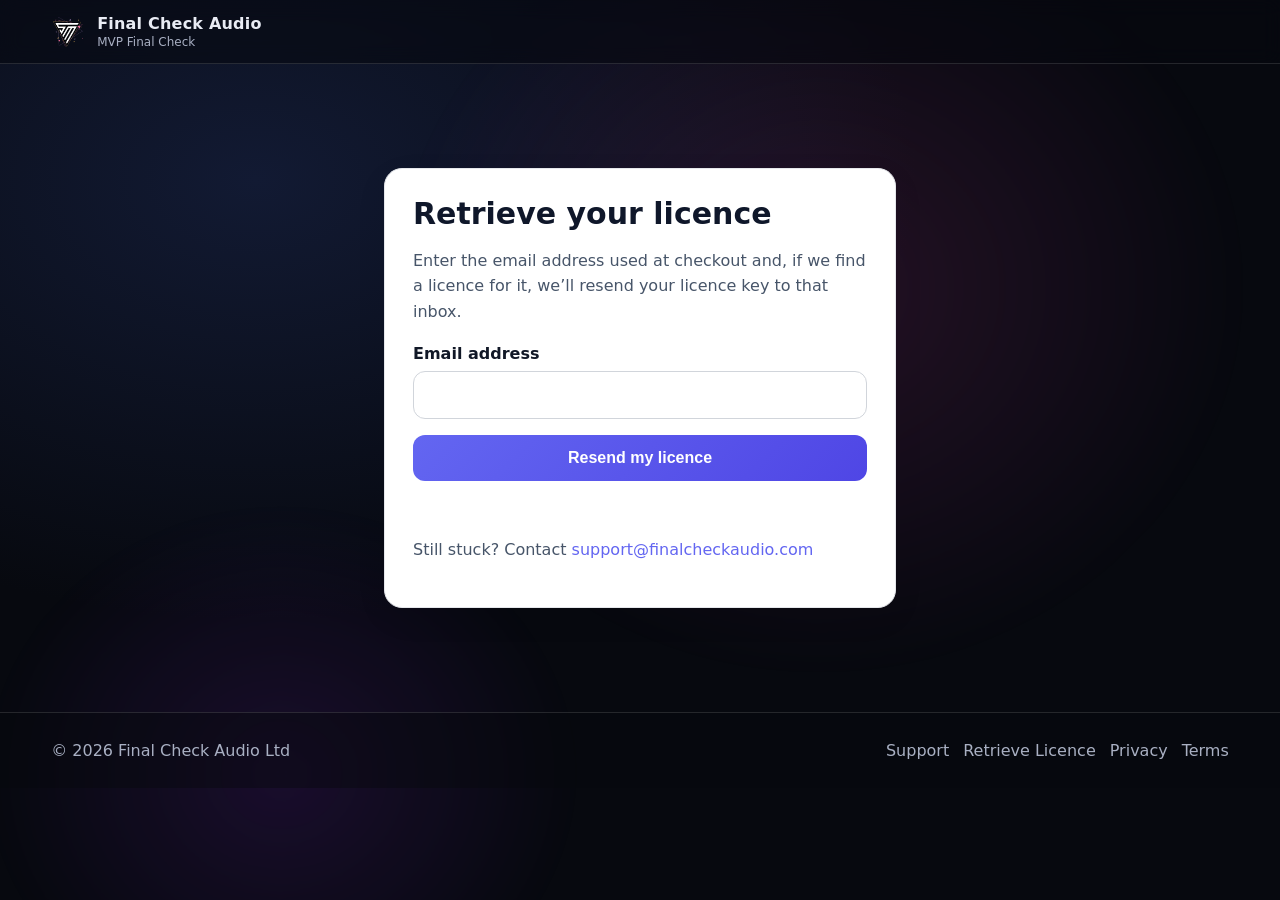
<file: retrieve/index.html>
<!doctype html>
<html lang="en">
<head>
  <meta charset="utf-8">
  <meta name="viewport" content="width=device-width,initial-scale=1">
  <title>Retrieve Your Licence — Final Check Audio</title>

  <link rel="stylesheet" href="/styles.css?v=3">
  <link rel="icon" href="/assets/favicon.png" type="image/png">
  <link rel="shortcut icon" href="/assets/favicon.png">

  <style>
    .retrieve-wrap {
      max-width: 560px;
      margin: 80px auto;
      padding: 24px;
    }

    .retrieve-card {
      background: #ffffff;
      border: 1px solid #e5e7eb;
      border-radius: 18px;
      padding: 28px;
      box-shadow: 0 10px 35px rgba(0,0,0,0.05);
    }

    .retrieve-card h1 {
      margin: 0 0 14px;
      font-size: 30px;
      line-height: 1.15;
      color: #0f172a;
      font-weight: 700;
    }

    .retrieve-card p {
      font-size: 16px;
      line-height: 1.6;
      color: #475569;
    }

    .retrieve-card label {
      display: block;
      margin: 20px 0 8px;
      font-weight: 600;
      color: #111827;
    }

    .retrieve-card input {
      width: 100%;
      box-sizing: border-box;
      padding: 14px 16px;
      border: 1px solid #d1d5db;
      border-radius: 12px;
      font-size: 16px;
      background: #ffffff;
      color: #111827;
      transition: border 0.15s ease;
    }

    .retrieve-card input:focus {
      outline: none;
      border-color: #6366f1;
    }

    .retrieve-card button {
      margin-top: 16px;
      width: 100%;
      border: 0;
      border-radius: 12px;
      padding: 14px 16px;
      font-size: 16px;
      font-weight: 700;
      cursor: pointer;
      background: linear-gradient(135deg,#6366f1,#4f46e5);
      color: #ffffff;
      transition: transform .05s ease, box-shadow .05s ease;
    }

    .retrieve-card button:hover {
      transform: translateY(-1px);
      box-shadow: 0 6px 18px rgba(79,70,229,0.25);
    }

    .retrieve-card button:disabled {
      opacity: 0.7;
      cursor: not-allowed;
    }

    .retrieve-msg {
      margin-top: 16px;
      font-size: 15px;
      line-height: 1.5;
      min-height: 22px;
      color: #374151;
    }

    .retrieve-small {
      margin-top: 18px;
      font-size: 14px;
      color: #6b7280;
    }

    .retrieve-small a {
      color: #6366f1;
      text-decoration: none;
      font-weight: 500;
    }

    .retrieve-small a:hover {
      text-decoration: underline;
    }
  </style>
</head>

<body>
  <div class="bg" aria-hidden="true">
    <div class="bg-grid"></div>
    <div class="bg-glow"></div>
  </div>

  <header class="topbar">
    <div class="container topbar-inner">
      <a class="brand" href="/" aria-label="Final Check Audio home">
        <img src="/assets/logo.png" alt="Final Check Audio logo" class="brand-mark">
        <div class="brand-text">
          <div class="brand-name">Final Check Audio</div>
          <div class="brand-sub">MVP Final Check</div>
        </div>
      </a>
    </div>
  </header>

  <main class="retrieve-wrap">
    <div class="retrieve-card">
      <h1>Retrieve your licence</h1>

      <p>
        Enter the email address used at checkout and, if we find a licence for it,
        we’ll resend your licence key to that inbox.
      </p>

      <form id="retrieveForm">
        <label for="email">Email address</label>
        <input
          id="email"
          name="email"
          type="email"
          autocomplete="email"
          required
        >
        <button id="submitBtn" type="submit">Resend my licence</button>
      </form>

      <div id="msg" class="retrieve-msg"></div>

      <p class="retrieve-small">
        Still stuck? Contact
        <a href="mailto:support@finalcheckaudio.com">support@finalcheckaudio.com</a>
      </p>
    </div>
  </main>

  <footer class="footer">
    <div class="container footer-inner">
      <div>© <span id="y"></span> Final Check Audio Ltd</div>

      <div class="footer-links">
        <a href="mailto:support@finalcheckaudio.com">Support</a>
        <a href="/retrieve">Retrieve Licence</a>
        <a href="/privacy">Privacy</a>
        <a href="/terms">Terms</a>
      </div>
    </div>
  </footer>

  <script>
    document.getElementById("y").textContent = new Date().getFullYear();

    const form = document.getElementById("retrieveForm");
    const msg = document.getElementById("msg");
    const submitBtn = document.getElementById("submitBtn");

    form.addEventListener("submit", async (e) => {
      e.preventDefault();

      msg.textContent = "";
      submitBtn.disabled = true;
      submitBtn.textContent = "Checking licence...";

      const email = document.getElementById("email").value.trim();

      try {
        const res = await fetch("https://api.finalcheckaudio.com/v1/retrieve-license", {
          method: "POST",
          headers: {
            "Content-Type": "application/json"
          },
          body: JSON.stringify({ email })
        });

        const data = await res.json();

        msg.textContent =
          data.message || "If we found a licence for that email address, we have sent it to you.";
      } catch (err) {
        msg.textContent = "Something went wrong. Please try again.";
      } finally {
        submitBtn.disabled = false;
        submitBtn.textContent = "Resend my licence";
      }
    });
  </script>
</body>
</html>
</file>
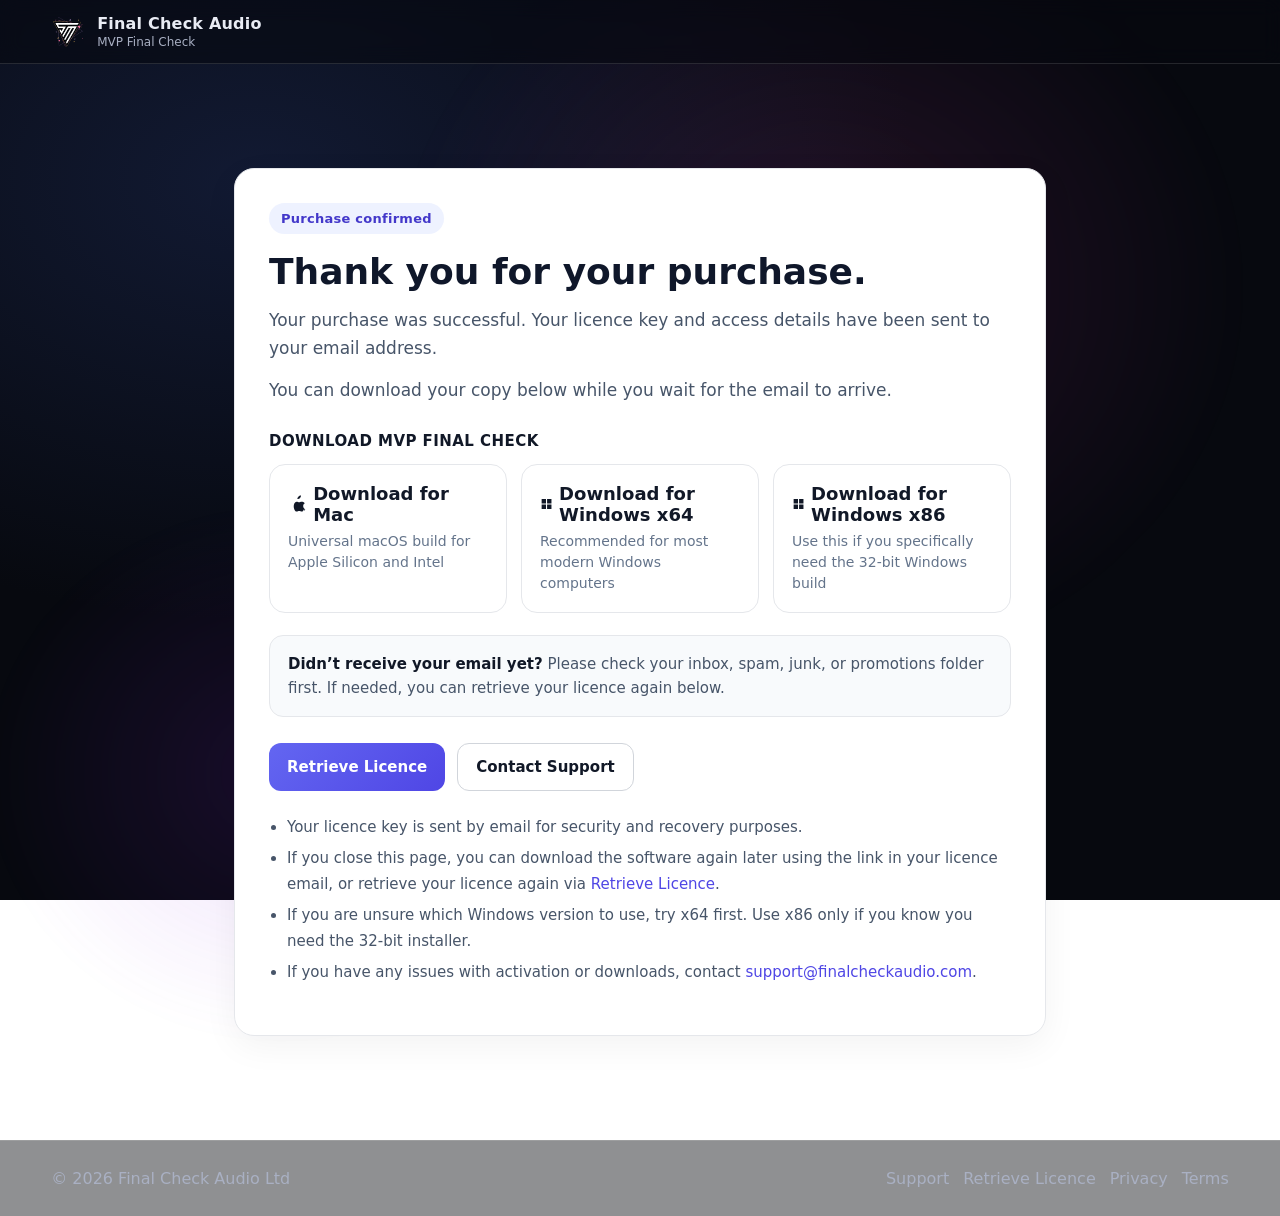
<file: success/index.html>
<!doctype html>
<html lang="en">
<head>
  <meta charset="utf-8">
  <meta name="viewport" content="width=device-width,initial-scale=1">
  <title>Purchase Confirmed — Final Check Audio</title>

  <link rel="stylesheet" href="/styles.css?v=3">
  <link rel="icon" href="/assets/favicon.png" type="image/png">
  <link rel="shortcut icon" href="/assets/favicon.png">

  <style>
    .success-wrap {
      max-width: 860px;
      margin: 80px auto;
      padding: 24px;
    }

    .success-card {
      background: #ffffff;
      border: 1px solid #e5e7eb;
      border-radius: 20px;
      padding: 34px;
      box-shadow: 0 10px 35px rgba(0, 0, 0, 0.05);
    }

    .success-kicker {
      display: inline-flex;
      align-items: center;
      gap: 10px;
      margin-bottom: 18px;
      padding: 8px 12px;
      border-radius: 999px;
      background: #eef2ff;
      color: #4338ca;
      font-size: 13px;
      font-weight: 700;
      letter-spacing: 0.02em;
    }

    .success-card h1 {
      margin: 0 0 14px;
      font-size: 36px;
      line-height: 1.1;
      color: #0f172a;
      font-weight: 700;
    }

    .success-lead {
      margin: 0 0 14px;
      font-size: 17px;
      line-height: 1.65;
      color: #475569;
    }

    .success-note {
      margin: 22px 0 0;
      padding: 16px 18px;
      border: 1px solid #e5e7eb;
      border-radius: 14px;
      background: #f8fafc;
      color: #475569;
      font-size: 15px;
      line-height: 1.6;
    }

    .success-note strong {
      color: #111827;
    }

    .download-section {
      margin-top: 28px;
    }

    .download-title {
      margin: 0 0 14px;
      font-size: 15px;
      font-weight: 700;
      color: #111827;
      text-transform: uppercase;
      letter-spacing: 0.03em;
    }

    .download-grid {
      display: grid;
      grid-template-columns: repeat(3, 1fr);
      gap: 14px;
    }

    .download-card {
      display: block;
      padding: 18px;
      border-radius: 16px;
      border: 1px solid #e5e7eb;
      background: #ffffff;
      text-decoration: none;
      transition: transform .05s ease, box-shadow .12s ease, border-color .12s ease;
    }

    .download-card:hover {
      transform: translateY(-1px);
      border-color: #c7d2fe;
      box-shadow: 0 8px 22px rgba(79, 70, 229, 0.10);
    }

    .download-label {
      display: flex;
      align-items: center;
      font-size: 18px;
      font-weight: 700;
      color: #111827;
      margin-bottom: 6px;
    }

    .download-sub {
      display: block;
      font-size: 14px;
      line-height: 1.5;
      color: #64748b;
    }

    .success-links {
      display: flex;
      flex-wrap: wrap;
      gap: 12px;
      margin-top: 26px;
    }

    .success-links .btn {
      text-decoration: none;
    }

    .btn-inline {
      display: inline-flex;
      align-items: center;
      justify-content: center;
      min-height: 48px;
      padding: 0 18px;
      border-radius: 12px;
      font-size: 15px;
      font-weight: 700;
      text-decoration: none;
      border: 1px solid #d1d5db;
      background: #ffffff;
      color: #111827;
      transition: transform .05s ease, box-shadow .12s ease, border-color .12s ease;
    }

    .btn-inline:hover {
      transform: translateY(-1px);
      border-color: #c7d2fe;
      box-shadow: 0 8px 22px rgba(79, 70, 229, 0.10);
    }

    .btn-inline.primary {
      border: 0;
      background: linear-gradient(135deg, #6366f1, #4f46e5);
      color: #ffffff;
    }

    .btn-inline.primary:hover {
      box-shadow: 0 10px 24px rgba(79, 70, 229, 0.22);
    }

    .helper-list {
      margin-top: 24px;
      padding-left: 18px;
      color: #475569;
      font-size: 15px;
      line-height: 1.7;
    }

    .helper-list li + li {
      margin-top: 6px;
    }

    .helper-list a {
      color: #4f46e5;
      text-decoration: none;
    }

    .helper-list a:hover {
      text-decoration: underline;
    }

    @media (max-width: 900px) {
      .download-grid {
        grid-template-columns: 1fr;
      }
    }

    @media (max-width: 700px) {
      .success-wrap {
        margin: 48px auto;
        padding: 18px;
      }

      .success-card {
        padding: 24px;
      }

      .success-card h1 {
        font-size: 30px;
      }

      .success-links {
        flex-direction: column;
      }

      .btn-inline {
        width: 100%;
      }
    }
  </style>
</head>

<body>
  <div class="bg" aria-hidden="true">
    <div class="bg-grid"></div>
    <div class="bg-glow"></div>
  </div>

  <header class="topbar">
    <div class="container topbar-inner">
      <a class="brand" href="/" aria-label="Final Check Audio home">
        <img src="/assets/logo.png" alt="Final Check Audio logo" class="brand-mark">
        <div class="brand-text">
          <div class="brand-name">Final Check Audio</div>
          <div class="brand-sub">MVP Final Check</div>
        </div>
      </a>
    </div>
  </header>

  <main class="success-wrap">
    <section class="success-card">
      <div class="success-kicker">Purchase confirmed</div>

      <h1>Thank you for your purchase.</h1>

      <p class="success-lead">
        Your purchase was successful. Your licence key and access details have been sent to your email address.
      </p>

      <p class="success-lead">
        You can download your copy below while you wait for the email to arrive.
      </p>

      <div class="download-section">
        <div class="download-title">Download MVP Final Check</div>

        <div class="download-grid">
          <a
            class="download-card"
            href="https://downloads.finalcheckaudio.com/v1.0/Mac/MVP%20Final%20Check_1.0.0_universal.dmg"
            download
            target="_blank"
            rel="noopener noreferrer"
          >
            <span class="download-label">
              <svg width="20" height="20" viewBox="0 0 24 24" aria-hidden="true" style="margin-right:6px;">
                <path fill="#111827" d="M16.365 1.43c0 1.14-.45 2.22-1.24 3.02-.84.86-2.21 1.52-3.38 1.42-.15-1.09.44-2.26 1.23-3.08.86-.9 2.35-1.54 3.39-1.36zm4.04 16.45c-.79 1.81-1.75 3.6-3.1 3.63-1.3.03-1.72-.77-3.21-.77-1.49 0-1.96.75-3.17.8-1.29.05-2.27-1.3-3.07-3.09-1.62-3.73-.29-9.2 2.85-9.36 1.26-.06 2.45.86 3.2.86.75 0 2.17-1.06 3.66-.9.62.03 2.36.25 3.48 1.9-.09.06-2.08 1.22-2.06 3.63.02 2.88 2.53 3.84 2.56 3.86-.02.06-.39 1.34-1.14 2.44z"/>
              </svg>
              Download for Mac
            </span>
            <span class="download-sub">Universal macOS build for Apple Silicon and Intel</span>
          </a>

          <a
            class="download-card"
            href="https://downloads.finalcheckaudio.com/v1.0/Windows/MVP%20Final%20Check_1.0.0_x64_en-US.msi"
            download
            target="_blank"
            rel="noopener noreferrer"
          >
            <span class="download-label">
              <svg width="20" height="20" viewBox="0 0 24 24" aria-hidden="true" style="margin-right:6px;">
                <path fill="#111827" d="M3 3h8v8H3V3zm10 0h8v8h-8V3zM3 13h8v8H3v-8zm10 0h8v8h-8v-8z"/>
              </svg>
              Download for Windows x64
            </span>
            <span class="download-sub">Recommended for most modern Windows computers</span>
          </a>

          <a
            class="download-card"
            href="https://downloads.finalcheckaudio.com/v1.0/Windows/MVP%20Final%20Check_1.0.0_x86_en-US.msi"
            download
            target="_blank"
            rel="noopener noreferrer"
          >
            <span class="download-label">
              <svg width="20" height="20" viewBox="0 0 24 24" aria-hidden="true" style="margin-right:6px;">
                <path fill="#111827" d="M3 3h8v8H3V3zm10 0h8v8h-8V3zM3 13h8v8H3v-8zm10 0h8v8h-8v-8z"/>
              </svg>
              Download for Windows x86
            </span>
            <span class="download-sub">Use this if you specifically need the 32-bit Windows build</span>
          </a>
        </div>
      </div>

      <div class="success-note">
        <strong>Didn’t receive your email yet?</strong> Please check your inbox, spam, junk, or promotions folder first. If needed, you can retrieve your licence again below.
      </div>

      <div class="success-links">
        <a class="btn-inline primary" href="/retrieve">Retrieve Licence</a>
        <a class="btn-inline" href="mailto:support@finalcheckaudio.com">Contact Support</a>
      </div>

      <ul class="helper-list">
        <li>Your licence key is sent by email for security and recovery purposes.</li>
        <li>If you close this page, you can download the software again later using the link in your licence email, or retrieve your licence again via <a href="/retrieve">Retrieve Licence</a>.</li>
        <li>If you are unsure which Windows version to use, try x64 first. Use x86 only if you know you need the 32-bit installer.</li>
        <li>If you have any issues with activation or downloads, contact <a href="mailto:support@finalcheckaudio.com">support@finalcheckaudio.com</a>.</li>
      </ul>
    </section>
  </main>

  <footer class="footer">
    <div class="container footer-inner">
      <div>© <span id="y"></span> Final Check Audio Ltd</div>

      <div class="footer-links">
        <a href="mailto:support@finalcheckaudio.com">Support</a>
        <a href="/retrieve">Retrieve Licence</a>
        <a href="/privacy">Privacy</a>
        <a href="/terms">Terms</a>
      </div>
    </div>
  </footer>

  <script>
    document.getElementById("y").textContent = new Date().getFullYear();
  </script>
</body>
</html>
</file>
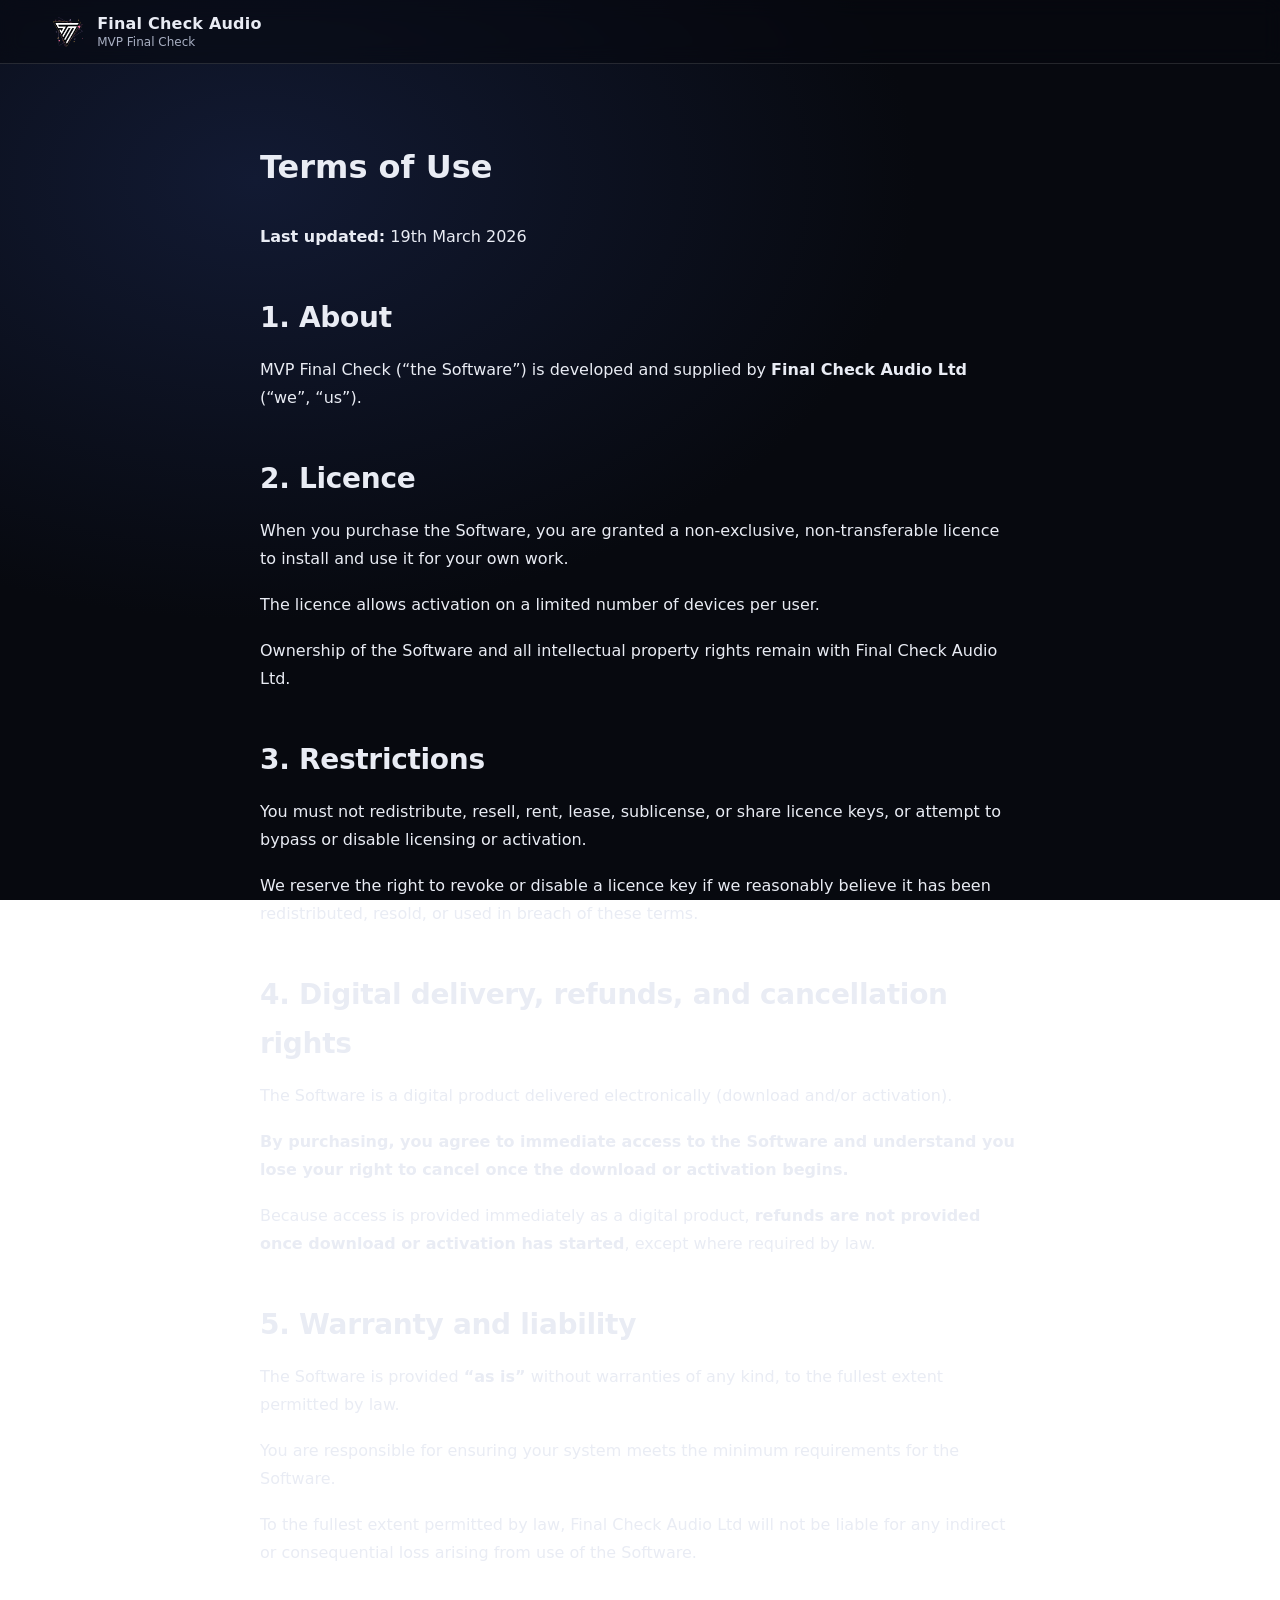
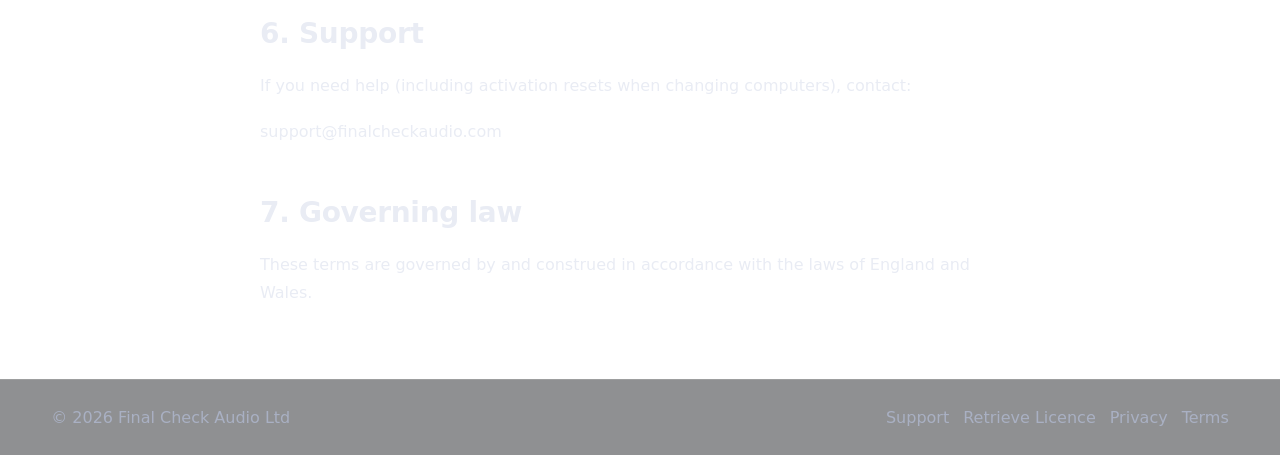
<file: terms/index.html>
<!doctype html>
<html lang="en">
<head>
  <meta charset="utf-8">
  <meta name="viewport" content="width=device-width,initial-scale=1">
  <title>Terms of Use — Final Check Audio</title>
  <link rel="stylesheet" href="/styles.css?v=3">
  <link rel="icon" type="image/png" href="/assets/favicon.png">
</head>

<body>

<header class="topbar">
  <div class="container topbar-inner">
    <a class="brand" href="/" aria-label="Final Check Audio home">
      <img src="/assets/logo.png" alt="Final Check Audio logo" class="brand-mark">
      <div class="brand-text">
        <div class="brand-name">Final Check Audio</div>
        <div class="brand-sub">MVP Final Check</div>
      </div>
    </a>
  </div>
</header>

<div class="container section legal">

  <h1>Terms of Use</h1>

  <p><strong>Last updated:</strong> 19th March 2026</p>

  <h2>1. About</h2>
  <p>MVP Final Check (“the Software”) is developed and supplied by <strong>Final Check Audio Ltd</strong> (“we”, “us”).</p>

  <h2>2. Licence</h2>
  <p>When you purchase the Software, you are granted a non-exclusive, non-transferable licence to install and use it for your own work.</p>
  <p>The licence allows activation on a limited number of devices per user.</p>
  <p>Ownership of the Software and all intellectual property rights remain with Final Check Audio Ltd.</p>

  <h2>3. Restrictions</h2>
  <p>You must not redistribute, resell, rent, lease, sublicense, or share licence keys, or attempt to bypass or disable licensing or activation.</p>
  <p>We reserve the right to revoke or disable a licence key if we reasonably believe it has been redistributed, resold, or used in breach of these terms.</p>

  <h2>4. Digital delivery, refunds, and cancellation rights</h2>
  <p>The Software is a digital product delivered electronically (download and/or activation).</p>
  <p><strong>By purchasing, you agree to immediate access to the Software and understand you lose your right to cancel once the download or activation begins.</strong></p>
  <p>Because access is provided immediately as a digital product, <strong>refunds are not provided once download or activation has started</strong>, except where required by law.</p>

  <h2>5. Warranty and liability</h2>
  <p>The Software is provided <strong>“as is”</strong> without warranties of any kind, to the fullest extent permitted by law.</p>
  <p>You are responsible for ensuring your system meets the minimum requirements for the Software.</p>
  <p>To the fullest extent permitted by law, Final Check Audio Ltd will not be liable for any indirect or consequential loss arising from use of the Software.</p>

  <h2>6. Support</h2>
  <p>If you need help (including activation resets when changing computers), contact:</p>
  <p><a href="mailto:support@finalcheckaudio.com">support@finalcheckaudio.com</a></p>

  <h2>7. Governing law</h2>
  <p>These terms are governed by and construed in accordance with the laws of England and Wales.</p>

</div>

<footer class="footer">
  <div class="container footer-inner">
    <div>© 2026 Final Check Audio Ltd</div>

    <div class="footer-links">
      <a href="mailto:support@finalcheckaudio.com">Support</a>
      <a href="/retrieve">Retrieve Licence</a>
      <a href="/privacy">Privacy</a>
      <a href="/terms">Terms</a>
    </div>
  </div>
</footer>

</body>
</html>
</file>
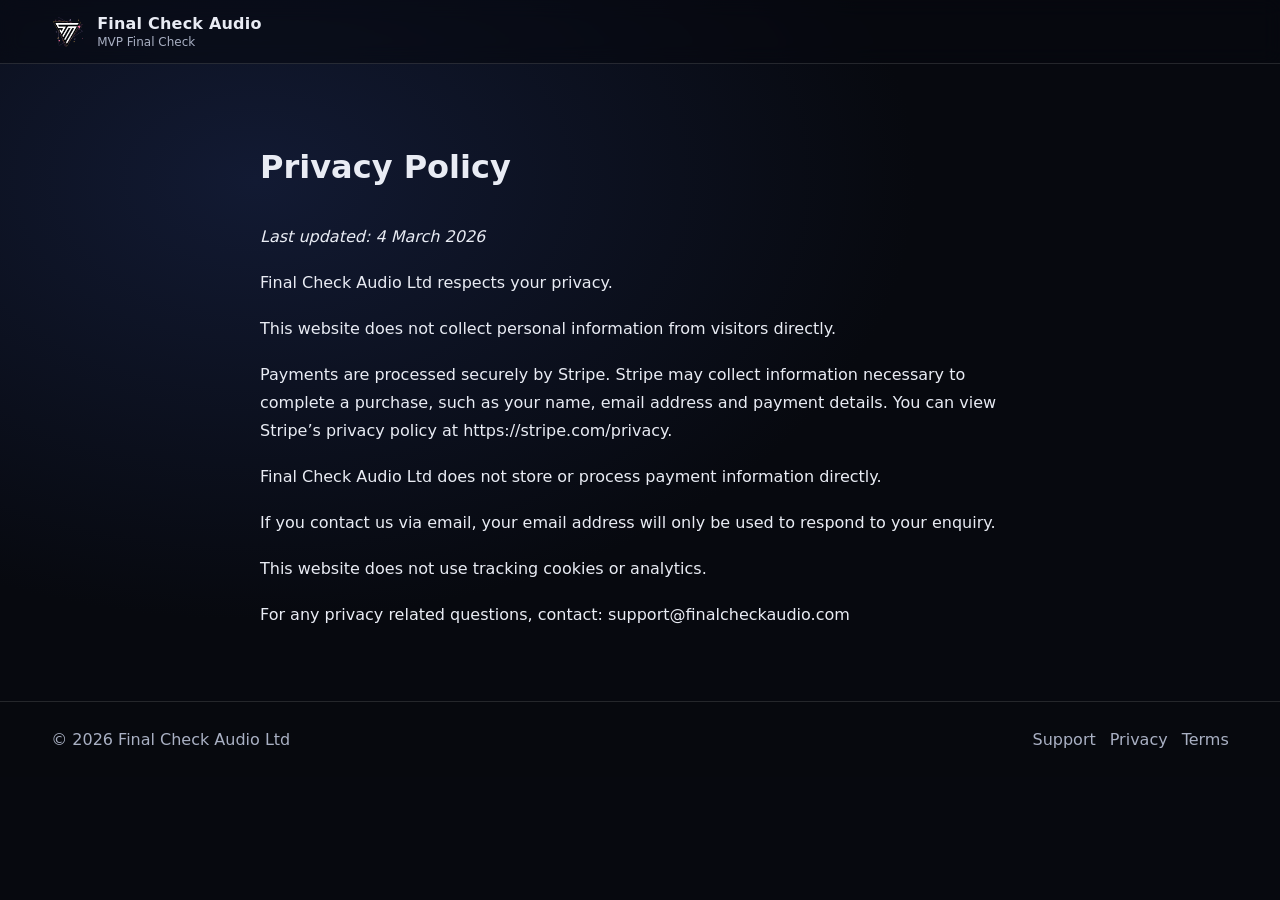
<file: privacy.html>
<!doctype html>
<html lang="en">
<head>
<meta charset="utf-8">
<title>Privacy Policy — Final Check Audio</title>
<link rel="stylesheet" href="./styles.css">
<meta name="viewport" content="width=device-width,initial-scale=1">
</head>

<body>

<header class="topbar">
  <div class="container topbar-inner">
    <a class="brand" href="index.html">
      <img src="./assets/logo.png" alt="Final Check Audio logo" class="brand-mark">
      <div class="brand-text">
        <div class="brand-name">Final Check Audio</div>
        <div class="brand-sub">MVP Final Check</div>
      </div>
    </a>
  </div>
</header>

<div class="container section legal">

<h1>Privacy Policy</h1>
<p><em>Last updated: 4 March 2026</em></p>

<p>Final Check Audio Ltd respects your privacy.</p>

<p>This website does not collect personal information from visitors directly.</p>

<p>Payments are processed securely by Stripe. Stripe may collect information necessary to complete a purchase, such as your name, email address and payment details. You can view Stripe’s privacy policy at <a href="https://stripe.com/privacy" target="_blank">https://stripe.com/privacy</a>.</p>

<p>Final Check Audio Ltd does not store or process payment information directly.</p>

<p>If you contact us via email, your email address will only be used to respond to your enquiry.</p>

<p>This website does not use tracking cookies or analytics.</p>

<p>For any privacy related questions, contact: support@finalcheckaudio.com</p>

</div>

<footer class="footer">
  <div class="container footer-inner">
    <div>© 2026 Final Check Audio Ltd</div>

    <div class="footer-links">
      <a href="mailto:support@finalcheckaudio.com">Support</a>
      <a href="privacy.html">Privacy</a>
      <a href="terms.html">Terms</a>
    </div>
  </div>
</footer>

</body>
</html>
</file>
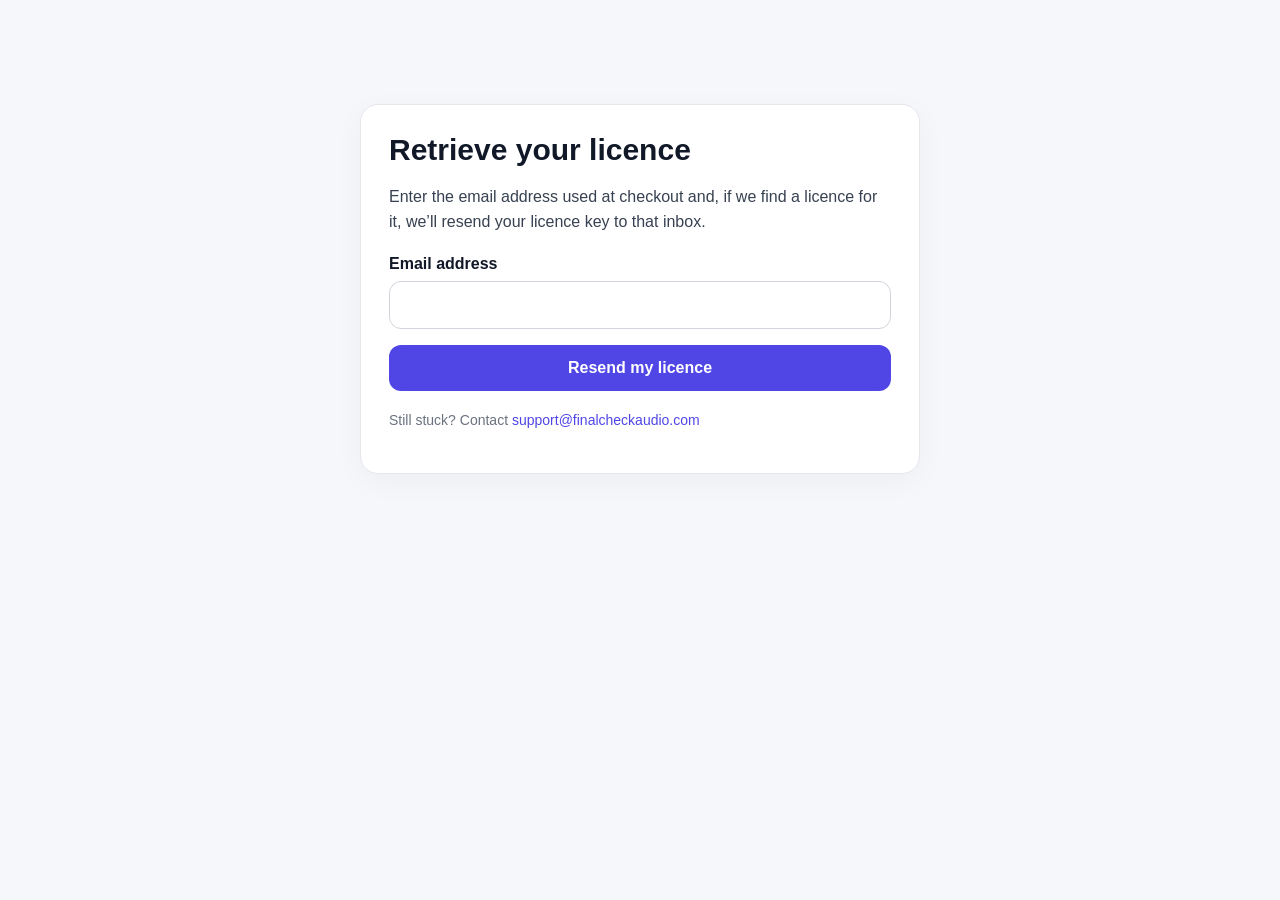
<file: retrieve.html>
<!doctype html>
<html lang="en">
<head>
  <meta charset="utf-8" />
  <meta name="viewport" content="width=device-width,initial-scale=1" />
  <title>Retrieve Your Licence — Final Check Audio</title>
  <style>
    body {
      margin: 0;
      font-family: Arial, sans-serif;
      background: #f6f7fb;
      color: #111827;
    }
    .wrap {
      max-width: 560px;
      margin: 80px auto;
      padding: 24px;
    }
    .card {
      background: #fff;
      border: 1px solid #e5e7eb;
      border-radius: 18px;
      padding: 28px;
      box-shadow: 0 8px 30px rgba(0,0,0,0.04);
    }
    h1 {
      margin: 0 0 14px;
      font-size: 30px;
      line-height: 1.15;
    }
    p {
      font-size: 16px;
      line-height: 1.6;
      color: #374151;
    }
    label {
      display: block;
      margin: 20px 0 8px;
      font-weight: 700;
      color: #111827;
    }
    input {
      width: 100%;
      box-sizing: border-box;
      padding: 14px 16px;
      border: 1px solid #d1d5db;
      border-radius: 12px;
      font-size: 16px;
    }
    button {
      margin-top: 16px;
      width: 100%;
      border: 0;
      border-radius: 12px;
      padding: 14px 16px;
      font-size: 16px;
      font-weight: 700;
      cursor: pointer;
      background: #4f46e5;
      color: #fff;
    }
    button:disabled {
      opacity: 0.7;
      cursor: not-allowed;
    }
    .msg {
      margin-top: 16px;
      font-size: 15px;
      line-height: 1.5;
    }
    .small {
      margin-top: 18px;
      font-size: 14px;
      color: #6b7280;
    }
    a {
      color: #4f46e5;
      text-decoration: none;
    }
  </style>
</head>
<body>
  <div class="wrap">
    <div class="card">
      <h1>Retrieve your licence</h1>
      <p>
        Enter the email address used at checkout and, if we find a licence for it,
        we’ll resend your licence key to that inbox.
      </p>

      <form id="retrieveForm">
        <label for="email">Email address</label>
        <input id="email" name="email" type="email" autocomplete="email" required />
        <button id="submitBtn" type="submit">Resend my licence</button>
      </form>

      <div id="msg" class="msg"></div>

      <p class="small">
        Still stuck? Contact
        <a href="mailto:support@finalcheckaudio.com">support@finalcheckaudio.com</a>
      </p>
    </div>
  </div>

  <script>
    const form = document.getElementById("retrieveForm");
    const msg = document.getElementById("msg");
    const submitBtn = document.getElementById("submitBtn");

    form.addEventListener("submit", async (e) => {
      e.preventDefault();
      msg.textContent = "";
      submitBtn.disabled = true;
      submitBtn.textContent = "Sending...";

      const email = document.getElementById("email").value.trim();

      try {
        const res = await fetch("https://api.finalcheckaudio.com/v1/retrieve-license", {
          method: "POST",
          headers: {
            "Content-Type": "application/json"
          },
          body: JSON.stringify({ email })
        });

        const data = await res.json();

        msg.textContent =
          data.message || "If we found a licence for that email address, we have sent it to you.";
      } catch (err) {
        msg.textContent = "Something went wrong. Please try again.";
      } finally {
        submitBtn.disabled = false;
        submitBtn.textContent = "Resend my licence";
      }
    });
  </script>
</body>
</html>
</file>
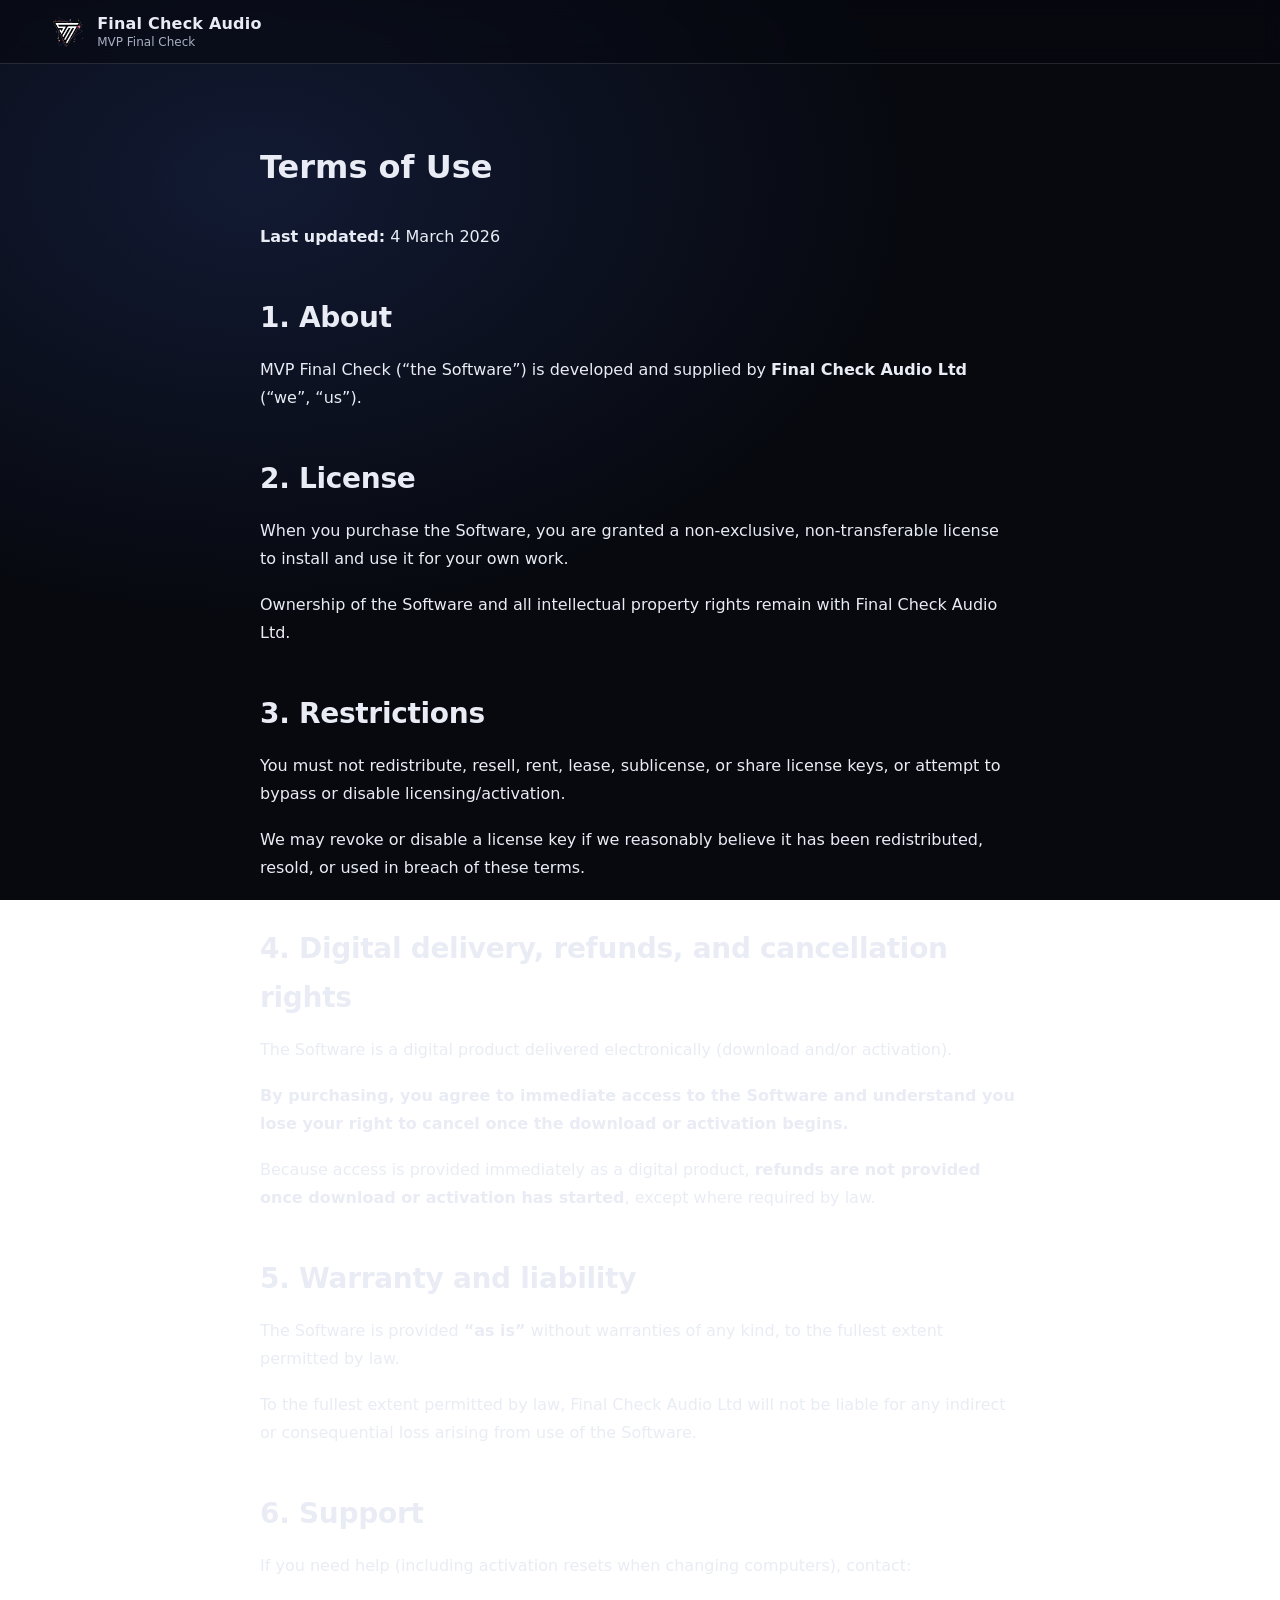
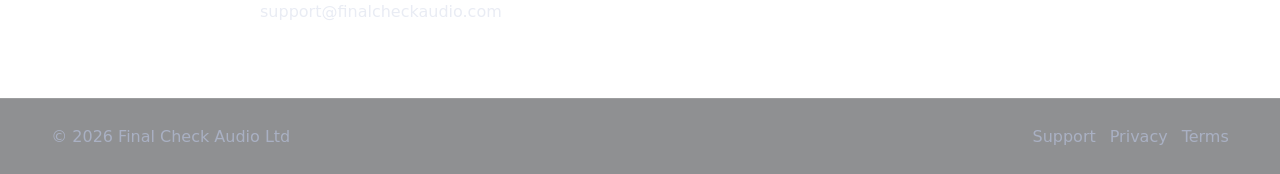
<file: terms.html>
<!doctype html>
<html lang="en">
<head>
  <meta charset="utf-8">
  <meta name="viewport" content="width=device-width,initial-scale=1">
  <title>Terms of Use — Final Check Audio</title>
  <link rel="stylesheet" href="./styles.css">
</head>

<body>

<header class="topbar">
  <div class="container topbar-inner">
    <a class="brand" href="index.html">
      <img src="./assets/logo.png" alt="Final Check Audio logo" class="brand-mark">
      <div class="brand-text">
        <div class="brand-name">Final Check Audio</div>
        <div class="brand-sub">MVP Final Check</div>
      </div>
    </a>
  </div>
</header>

<div class="container section legal">

  <h1>Terms of Use</h1>

  <p><strong>Last updated:</strong> 4 March 2026</p>

  <h2>1. About</h2>
  <p>MVP Final Check (“the Software”) is developed and supplied by <strong>Final Check Audio Ltd</strong> (“we”, “us”).</p>

  <h2>2. License</h2>
  <p>When you purchase the Software, you are granted a non-exclusive, non-transferable license to install and use it for your own work.</p>
  <p>Ownership of the Software and all intellectual property rights remain with Final Check Audio Ltd.</p>

  <h2>3. Restrictions</h2>
  <p>You must not redistribute, resell, rent, lease, sublicense, or share license keys, or attempt to bypass or disable licensing/activation.</p>
  <p>We may revoke or disable a license key if we reasonably believe it has been redistributed, resold, or used in breach of these terms.</p>

  <h2>4. Digital delivery, refunds, and cancellation rights</h2>
  <p>The Software is a digital product delivered electronically (download and/or activation).</p>
  <p><strong>By purchasing, you agree to immediate access to the Software and understand you lose your right to cancel once the download or activation begins.</strong></p>
  <p>Because access is provided immediately as a digital product, <strong>refunds are not provided once download or activation has started</strong>, except where required by law.</p>

  <h2>5. Warranty and liability</h2>
  <p>The Software is provided <strong>“as is”</strong> without warranties of any kind, to the fullest extent permitted by law.</p>
  <p>To the fullest extent permitted by law, Final Check Audio Ltd will not be liable for any indirect or consequential loss arising from use of the Software.</p>

<h2>6. Support</h2>

<p>If you need help (including activation resets when changing computers), contact:</p>

<p><a href="mailto:support@finalcheckaudio.com">support@finalcheckaudio.com</a></p>

  </div>

<footer class="footer">
  <div class="container footer-inner">
    <div>© 2026 Final Check Audio Ltd</div>

    <div class="footer-links">
      <a href="mailto:support@finalcheckaudio.com">Support</a>
      <a href="privacy.html">Privacy</a>
      <a href="terms.html">Terms</a>
    </div>
  </div>
</footer>
</file>
<file: styles.css>
:root{
  /* Brand */
  --accent-1: #8a2be2;
  --accent-2: #ff4ecd;
  --accent-3: #4d7cff;

  /* Theme */
  --bg-0: #07090f;
  --bg-1: #0b1020;

  --text: #e9ecf4;
  --muted: #a9b0c3;

  --card: rgba(255,255,255,0.06);
  --stroke: rgba(255,255,255,0.12);

  --shadow: 0 20px 80px rgba(0,0,0,0.55);
  --radius: 18px;

  /* Safe tweak knobs (change these numbers only) */
  --report-left-offset: 30px;   /* + down, - up */
  --report-right-offset: -80px; /* + down, - up */
}

*{box-sizing:border-box}
html,body{height:100%}

body{
  margin:0;
  font-family: ui-sans-serif, system-ui, -apple-system, Segoe UI, Roboto, Helvetica, Arial;
  color:var(--text);
  background:
    radial-gradient(1200px 800px at 20% 20%, #121a33 0%, var(--bg-0) 55%),
    radial-gradient(900px 700px at 85% 25%, rgba(138,43,226,0.20) 0%, transparent 60%),
    linear-gradient(180deg, var(--bg-1), var(--bg-0));
  background-attachment: fixed, fixed, fixed;
  overflow-x:hidden;
}

a{color:inherit;text-decoration:none}

.container{
  width:min(1240px, 92vw);
  margin:0 auto;
}

/* Background overlays */
.bg{position:fixed;inset:0;pointer-events:none;z-index:-1}
.bg-grid{
  position:absolute;inset:-2px;
  background-image:
    linear-gradient(rgba(255,255,255,0.06) 1px, transparent 1px),
    linear-gradient(90deg, rgba(255,255,255,0.06) 1px, transparent 1px);
  background-size: 80px 80px;
  opacity:0.06;
  transform:translateZ(0);
}
.bg-glow{
  position:absolute;inset:-40vh -20vw;
  background:
    radial-gradient(closest-side at 60% 40%, rgba(255,78,205,0.12), transparent 60%),
    radial-gradient(closest-side at 30% 70%, rgba(138,43,226,0.14), transparent 55%);
  filter: blur(10px);
}

html{
  scroll-behavior:smooth;
}

/* Topbar */
.topbar{
  position:sticky;
  top:0;
  backdrop-filter: blur(10px);
  background: rgba(7,9,15,0.55);
  border-bottom:1px solid var(--stroke);
  z-index:50;
}
.topbar-inner{
  display:flex;
  align-items:center;
  justify-content:space-between;
  padding:14px 0;
}
.brand{
  display:flex;
  align-items:center;
  gap:12px;
}
.brand-mark{
  width:34px;
  height:34px;
  display:block;
  flex:0 0 34px;
  object-fit:cover;
  background:none;
  box-shadow:none;
}
.brand-name{font-weight:700;letter-spacing:0.2px}
.brand-sub{font-size:12px;color:var(--muted);margin-top:2px}
.nav{display:flex;gap:18px}
.nav a{color:var(--muted);font-size:14px}
.nav a:hover{color:var(--text)}

/* =========================
   HERO
========================= */
.hero{
  display:grid;
  grid-template-columns: 1.05fr 0.95fr;
  gap:54px;
  padding:62px 0 10px;
  align-items:center;
}

.pill{
  display:inline-flex;
  align-items:center;
  gap:10px;
  padding:10px 14px;
  border-radius:999px;
  background:rgba(255,255,255,0.06);
  border:1px solid var(--stroke);
  color:var(--muted);
  font-size:13px;
  line-height:1;
}
.pill-sep{opacity:0.55}
.os{display:inline-flex;align-items:center;gap:8px}
.os-ico{width:16px;height:16px;opacity:0.9}

.hero h1{
  margin:18px 0 12px;
  font-size:clamp(34px,4.4vw,56px);
  line-height:1.02;
  letter-spacing:-0.8px;
  max-width:14ch;
}

.lead{
  color:var(--muted);
  font-size:18px;
  line-height:1.5;
  max-width:52ch;
}

.hero-reassurance{
  margin-top:14px;
  color:var(--muted);
  font-size:16px;
  line-height:1.5;
}
.cta-row{display:flex;gap:14px;align-items:center;margin-top:20px;flex-wrap:wrap}

.hero-cta-inline{
  display:flex;
  align-items:center;
  gap:14px;
  margin-top:24px;
  flex-wrap:wrap;
}

.hero-buy-btn{
  min-height:52px;
  min-width:128px;
  padding:14px 32px;
  font-size:16px;
  font-weight:700;
  text-align:center;
  border-radius:16px;
  box-shadow:
    0 18px 50px rgba(138,43,226,0.32),
    0 6px 18px rgba(0,0,0,0.28);
}

.hero-buy-note-inline{
  font-size:0.95rem;
  line-height:1.4;
  color:rgba(255,255,255,0.65);
  white-space:nowrap;
}

.btn{
  display:inline-flex;align-items:center;justify-content:center;
  padding:12px 16px;border-radius:14px;border:1px solid var(--stroke);
  background:rgba(255,255,255,0.05);
  color:var(--text);font-weight:600;
  transition:transform .15s ease, filter .15s ease;
}
.btn:hover{transform:translateY(-1px)}
.btn.primary{
  border:none;
  background:linear-gradient(135deg,var(--accent-1),var(--accent-2));
  box-shadow:0 16px 50px rgba(138,43,226,0.28);
}
.btn.ghost{background:rgba(255,255,255,0.04)}
.btn.small{padding:10px 14px;border-radius:12px;font-size:14px}

.fineprint{
  display:flex;
  flex-direction:column;
  align-items:flex-start;
  gap:8px;
  margin-top:14px;
  color:rgba(233,236,244,0.65);
  font-size:13px;
}
.fineprint span{
  padding:6px 10px;border:1px solid rgba(255,255,255,0.10);
  border-radius:999px;background:rgba(0,0,0,0.15)
}

/* HERO SHOTS */
.hero-right{display:flex;justify-content:center;align-items:center}
.heroShots{
  position:relative;
  width:min(760px, 48vw);
  height:520px;
}
.shot{
  position:absolute;
  width:min(720px, 48vw);
  height:auto;
  border-radius:18px;
  box-shadow:
    0 30px 80px rgba(0,0,0,0.65),
    0 10px 30px rgba(0,0,0,0.35);
  transform-origin:center;
}
.shotBack{
  top:44px; left:-70px;
  transform:rotate(-8deg) scale(.88);
  opacity:.35;
  filter:saturate(.9);
}
.shotMid{
  top:22px; left:-24px;
  transform:rotate(-3deg) scale(.94);
  opacity:.65;
}
.shotFront{
  top:0; left:60px;
  transform:rotate(4deg) scale(1);
  opacity:1;
  z-index:3;
}

.video-section {
  margin-top: 60px;
  text-align: center;
}

.video-section h2 {
  font-size: 30px;
  margin: 0 0 10px;
  text-align: center;
}

.video-section p {
  opacity: 0.8;
  margin: 0 auto 20px;
  text-align: center;
  max-width: 760px;
  line-height: 1.6;
}

.video-wrap {
  max-width: 900px;
  margin: 30px auto 0;
}

.demo-video {
  width: 100%;
  border-radius: 16px;
  box-shadow: 0 20px 60px rgba(0,0,0,0.4);
}


.carousel-section {
  padding: 72px 0 88px;
  text-align: center;
}

.carousel-section h2 {
  margin: 0 0 12px;
  text-align: center;
}

.carousel-section p {
  margin: 0 auto 28px;
  text-align: center;
  max-width: 720px;
}

.carousel {
  position: relative;
  width: 100%;
  max-width: 980px;
  margin: 0 auto;
  display: flex;
  align-items: center;
  justify-content: center;
  gap: 18px;
}

.carousel-window {
  width: 100%;
  max-width: 820px;
  overflow: hidden;
}

.carousel-track {
  display: flex;
  transition: transform 0.45s ease;
}

.carousel-item {
  min-width: 100%;
  display: flex;
  justify-content: center;
  align-items: center;
}

.carousel-click {
  display: block;
  width: 100%;
  padding: 0;
  margin: 0;
  border: 0 !important;
  outline: 0 !important;
  background: transparent !important;
  box-shadow: none !important;
  appearance: none;
  -webkit-appearance: none;
  -webkit-tap-highlight-color: transparent;
  border-radius: 0;
  cursor: pointer;
  font: inherit;
  color: inherit;
}

.carousel-click::-moz-focus-inner {
  border: 0;
  padding: 0;
}

.carousel-click:focus,
.carousel-click:focus-visible,
.carousel-click:active {
  outline: none !important;
  box-shadow: none !important;
  background: transparent !important;
}
.carousel-click img {
  display: block;
  width: 100%;
  background: transparent;
  border: 0;
}

.carousel-slide {
  display: block;
  width: 100%;
  max-width: 780px;
  height: auto;
  margin: 0 auto;
  border-radius: 18px;
  box-shadow: 0 18px 50px rgba(0, 0, 0, 0.32);
}

.carousel-btn {
  flex: 0 0 auto;
  width: 46px;
  height: 46px;
  border: 1px solid rgba(255, 255, 255, 0.16);
  border-radius: 999px;
  background: rgba(255, 255, 255, 0.08);
  color: #fff;
  font-size: 28px;
  line-height: 1;
  cursor: pointer;
  display: grid;
  place-items: center;
}

.carousel-btn:hover {
  background: rgba(255, 255, 255, 0.14);
}

.carousel-section {
  padding: 140px 0 88px;
  text-align: center;
  display: flex;
  flex-direction: column;
  align-items: center;
}

.carousel-section h2 {
  margin: 0 0 12px;
  text-align: center;
  width: 100%;
}

.carousel-section p {
  margin: 0 auto 28px;
  text-align: center;
  max-width: 720px;
  width: 100%;
  padding: 0 16px;
}

@media (max-width: 768px) {
  .carousel {
    gap: 10px;
  }
  
.carousel-section p {
  padding: 0 20px;
}
  
  .carousel-btn {
    width: 40px;
    height: 40px;
    font-size: 24px;
  }
}

/* =========================
   PDF REPORT PREVIEW (STABLE)
========================= */
.report-preview{
  margin-top:54px;
  padding:54px 0;
}

.report-grid{
  display:grid;
  grid-template-columns: 1.05fr 0.95fr;
  gap:56px;
  align-items:start;
}

.report-copy{
  max-width:520px;
  margin-top: var(--report-left-offset);
}

.section-sub{
  opacity:0.7;
  margin:0 0 18px;
  line-height:1.6;
}

.report-points{
  margin-top:18px;
  display:grid;
  gap:12px;
}
.report-points .point{
  padding:12px 14px;
  border-radius:14px;
  background:rgba(255,255,255,0.03);
  border:1px solid rgba(255,255,255,0.08);
  opacity:0.95;
}

.report-shots{
  position:relative;
  width:100%;
  max-width:560px;
  min-height:560px;
  justify-self:end;
  align-self:start;
  margin-top: var(--report-right-offset);
}

/* PDFs */
.pdfShot{
  position:absolute;
  top:0;
  left:50%;
  width:440px;
  max-width:100%;
  height:auto;
  border-radius:18px;
  border:1px solid rgba(255,255,255,0.10);
  box-shadow:
    0 30px 80px rgba(0,0,0,0.65),
    0 10px 30px rgba(0,0,0,0.35);
  transform-origin:center;
}

.pdfBack{
  z-index:1;
  opacity:.55;
  transform:
    translateX(-50%)
    rotate(-6deg)
    translate(-70px, 95px)
    scale(.92);
}

.pdfFront{
  z-index:2;
  transform:
    translateX(-50%)
    rotate(3deg)
    translate(20px, 10px);
}
.pdfFront{
  cursor: zoom-in;
}

/* =========================
   SECTIONS / CARDS
========================= */
.section{padding:54px 0}
.section h2{margin:0 0 18px;font-size:28px;letter-spacing:-0.3px}

.cards{
  display:grid;
  grid-template-columns: repeat(3, 1fr);
  gap:16px;
}
.card{
  background: var(--card);
  border:1px solid var(--stroke);
  border-radius: var(--radius);
  padding:18px 18px 16px;
}
.card h3{margin:10px 0 8px}
.card p{margin:0;color:var(--muted);line-height:1.5}
.card-icon{
  width:36px;
  height:36px;
  display:grid;
  place-items:center;
  border-radius:12px;
  background:none;
  box-shadow:none;
}
.card-icon svg{
  width:22px;
  height:22px;
  color: rgba(255,255,255,0.92);
  display:block;
}

/* Screenshots grid */
.screenshots{padding:80px 0}
.screenshots h2{font-size:32px;margin-bottom:10px}

.shot-grid{
  display:grid;
  grid-template-columns: repeat(3, 1fr);
  gap:28px;
}
.shot-card{
  background: rgba(255,255,255,0.03);
  border-radius: 18px;
  overflow: hidden;
  border: 1px solid rgba(255,255,255,0.08);
  text-align: center;
}
.shot-card img{width:100%;display:block}
.shot-card span{display:block;padding:14px;font-weight:600}


/* =========================
   TESTIMONIALS
========================= */
.testimonials-section {
  padding: 56px 0 78px;
}

.testimonials-inner {
  max-width: 900px;
  margin: 0 auto;
  text-align: center;
}

.testimonials-copy h2 {
  margin: 0 0 10px;
  font-size: 32px;
  letter-spacing: -0.3px;
}

.testimonials-copy .section-sub {
  margin: 0 auto 28px;
  max-width: 620px;
}

.testimonial-carousel {
  width: 100%;
  max-width: 560px;
  margin: 0 auto;
  display: flex;
  align-items: center;
  justify-content: center;
  gap: 16px;
}

.testimonial-carousel-window {
  width: min(420px, 78vw);
  overflow: hidden;
}

.testimonial-carousel-track {
  display: flex;
  transition: transform 0.42s ease;
}

.testimonial-slide {
  min-width: 100%;
  display: flex;
  justify-content: center;
}

.testimonial-video-card {
  width: min(420px, 92vw);
  margin: 0 auto;
  padding: 10px;
  border-radius: 24px;
  border: 1px solid rgba(255,255,255,0.12);
  background: linear-gradient(180deg, rgba(255,255,255,0.08), rgba(255,255,255,0.025));
  box-shadow:
    0 24px 70px rgba(0,0,0,0.46),
    0 0 80px rgba(138,43,226,0.12);
}

.testimonial-video {
  display: block;
  width: 100%;
  height: auto;
  border-radius: 18px;
  background: #000;
}

.testimonial-carousel-btn {
  flex: 0 0 auto;
  width: 44px;
  height: 44px;
  border: 1px solid rgba(255,255,255,0.16);
  border-radius: 999px;
  background: rgba(255,255,255,0.08);
  color: #fff;
  font-size: 28px;
  line-height: 1;
  cursor: pointer;
  display: grid;
  place-items: center;
}

.testimonial-carousel-btn:hover {
  background: rgba(255,255,255,0.14);
}

.testimonial-dots {
  display: flex;
  justify-content: center;
  gap: 8px;
  margin-top: 18px;
}

.testimonial-dot {
  width: 8px;
  height: 8px;
  border: 0;
  border-radius: 999px;
  padding: 0;
  background: rgba(255,255,255,0.28);
  cursor: pointer;
}

.testimonial-dot.is-active {
  background: rgba(255,255,255,0.9);
}

@media (max-width: 768px) {
  .testimonial-carousel {
    gap: 10px;
  }

  .testimonial-carousel-btn {
    width: 38px;
    height: 38px;
    font-size: 24px;
  }

  .testimonial-carousel-window {
    width: min(390px, 74vw);
  }
}

/* ================= MEASUREMENT STANDARDS ================= */

.standards{
  align-items:start;
}

.standards-sub{
  max-width:34ch;
}

.standards-box{
  justify-self:end;
  width:100%;
  max-width:500px;
  padding:20px 22px;
  border-radius:16px;
  border:1px solid rgba(255,255,255,0.08);
  background:rgba(255,255,255,0.025);
  box-shadow:none;
}

.standards-box p{
  margin-bottom:12px;
  line-height:1.6;
  color:var(--muted);
}

.standards-box p:last-child{
  margin-bottom:0;
}

.standards-box strong{
  color:var(--text);
}
.section-kicker{
  font-size:12px;
  letter-spacing:0.12em;
  text-transform:uppercase;
  color:var(--muted);
  opacity:0.8;
  margin-bottom:10px;
}

/* Education split */
.split{
  display:grid;
  grid-template-columns: 1.2fr 0.8fr;
  gap:18px;
  align-items:center;
}
.muted{color:var(--muted)}
.edu-box{
  border-radius: var(--radius);
  border:1px solid var(--stroke);
  background: linear-gradient(135deg, rgba(138,43,226,0.16), rgba(255,78,205,0.10));
  padding:18px;
}
.edu-title{font-weight:700;margin-bottom:6px}
.edu-text{color:var(--muted);margin-bottom:12px}

/* FAQ */
.faq details{
  border:1px solid var(--stroke);
  background: rgba(255,255,255,0.04);
  border-radius: 14px;
  padding:12px 14px;
  margin-bottom:10px;
}
.faq summary{cursor:pointer;font-weight:650}
.faq p{color:var(--muted);line-height:1.5;margin:10px 0 0}

.faq-cta{
  margin-top:18px;
  display:flex;
  align-items:center;
  justify-content:space-between;
  gap:12px;
  flex-wrap:wrap;
}

/* Footer */
.footer{
  padding:28px 0;
  border-top:1px solid var(--stroke);
  background: rgba(7,9,15,0.45);
}
.footer-inner{
  display:flex;
  justify-content:space-between;
  align-items:center;
  color:var(--muted);
  gap:14px;
  flex-wrap:wrap;
}
.footer-links{display:flex;gap:14px}
.footer-links a:hover{color:var(--text)}

/* =========================
   LEGAL PAGES
========================= */
.legal{
  max-width: 760px;
  line-height: 1.75;
}
.legal h1{margin-bottom: 28px}
.legal h2{margin-top: 42px;margin-bottom: 14px}
.legal p{margin: 0 0 18px}
.legal strong{font-weight: 600}

/* Optional premium hover (only applies if you add these classes in HTML) */
.verdict-card{
  transition: transform 180ms ease, box-shadow 180ms ease, border-color 180ms ease, filter 180ms ease;
  will-change: transform, box-shadow;
}
.verdict-card:hover{
  transform: translateY(-6px);
  box-shadow:
    0 18px 45px rgba(0, 0, 0, 0.55),
    0 0 0 1px rgba(255, 255, 255, 0.10) inset;
  border-color: rgba(255, 255, 255, 0.14);
  filter: saturate(1.05);
}
.badge-caution{
  background: rgba(255, 180, 60, 0.22);
  border: 1px solid rgba(255, 180, 60, 0.45);
  color: rgba(255, 235, 210, 0.95);
  box-shadow: 0 0 0 1px rgba(0,0,0,0.35) inset;
}

/* =========================
   RESPONSIVE
========================= */
@media (max-width: 920px){
  .nav{display:none}

  .hero{
    grid-template-columns:1fr;
    gap:18px;
    padding:46px 0 10px;
  }

  .heroShots{
    width:min(760px, 92vw);
    height:440px;
  }
  .shot{
    width:min(720px, 92vw);
  }

  .report-grid{
    grid-template-columns:1fr;
    gap:28px;
  }

  .report-copy{
    margin-top: 0;
  }

  .report-shots{
    justify-self:start;
    max-width:520px;
    min-height:560px;
    margin-top: 0;
  }

  .pdfShot{width:420px}

  .cards{grid-template-columns:1fr}
  .shot-grid{grid-template-columns:1fr}
  .split{grid-template-columns:1fr}
}

/* =========================
   LIGHTBOX (clean + no duplicates)
========================= */
.lightbox{
  position: fixed;
  inset: 0;
  display: none;
  align-items: center;
  justify-content: center;
  padding: 24px;
  background: rgba(0,0,0,0.75);
  z-index: 9999;

  opacity: 0;
  transition: opacity .25s ease;
}

.lightbox.is-open{
  display: flex;
  opacity: 1;
}

.lightbox__img{
  max-width: min(1100px, 95vw);
  max-height: 90vh;
  width: auto;
  height: auto;
  border-radius: 14px;
  box-shadow: 0 20px 80px rgba(0,0,0,0.5);

  transform: scale(.96);
  transition: transform .25s ease;
}

.lightbox.is-open .lightbox__img{
  transform: scale(1);
}

.lightbox__close{
  position: fixed;
  top: 18px;
  right: 18px;
  width: 44px;
  height: 44px;
  border-radius: 999px;
  border: 1px solid rgba(255,255,255,0.25);
  background: rgba(20,20,20,0.6);
  color: #fff;
  font-size: 28px;
  line-height: 1;
  cursor: pointer;
  display: grid;
  place-items: center;
}

.lightbox__close:hover{
  background: rgba(20,20,20,0.85);
}
.lightbox__zoom{
  position: fixed;
  top: 18px;
  right: 72px;
  width: 44px;
  height: 44px;
  border-radius: 999px;
  border: 1px solid rgba(255,255,255,0.25);
  background: rgba(20,20,20,0.6);
  color: white;
  font-size: 18px;
  cursor: pointer;
  display: grid;
  place-items: center;
}

.lightbox__prev,
.lightbox__next{
  position: fixed;
  top: 50%;
  transform: translateY(-50%);
  width: 52px;
  height: 52px;
  border-radius: 999px;
  border: 1px solid rgba(255,255,255,0.25);
  background: rgba(20,20,20,0.6);
  color: #fff;
  font-size: 32px;
  line-height: 1;
  cursor: pointer;
  display: grid;
  place-items: center;
  z-index: 10000;
}

.lightbox__prev{
  left: 22px;
}

.lightbox__next{
  right: 22px;
}

.lightbox__prev:hover,
.lightbox__next:hover{
  background: rgba(20,20,20,0.85);
}

.lightbox__zoom:hover{
  background: rgba(20,20,20,0.85);
}
.lightbox__img{
  transition: transform .25s ease;
}

.lightbox__prev,
.lightbox__next{
  position: fixed;
  top: 50%;
  transform: translateY(-50%);
  width: 52px;
  height: 52px;
  border-radius: 999px;
  border: 1px solid rgba(255,255,255,0.25);
  background: rgba(20,20,20,0.6);
  color: #fff;
  font-size: 32px;
  line-height: 1;
  cursor: pointer;
  display: grid;
  place-items: center;
  z-index: 10000;
}

.lightbox__prev{
  left: 22px;
}

.lightbox__next{
  right: 22px;
}

.lightbox__prev:hover,
.lightbox__next:hover{
  background: rgba(20,20,20,0.85);
}

@media (max-width: 768px){
  .lightbox__prev,
  .lightbox__next{
    width: 44px;
    height: 44px;
    font-size: 26px;
  }

  .lightbox__prev{ left: 12px; }
  .lightbox__next{ right: 12px; }
}

@media (max-width: 768px){
  .lightbox__prev,
  .lightbox__next{
    width: 44px;
    height: 44px;
    font-size: 26px;
  }

  .lightbox__prev{ left: 12px; }
  .lightbox__next{ right: 12px; }
}

/* MOBILE: fix hero screenshot spacing */
@media (max-width: 768px) {

  .hero{
    padding: 38px 0 0 !important;
    gap: 14px !important;
  }

  .heroShots{
    height: 300px !important;
  }

  /* move screenshots down away from buttons */
  .shotBack{ top: 60px !important; left: -36px !important; }
  .shotMid { top: 46px !important; left: -12px !important; }
  .shotFront{ top: 34px !important; left: 26px !important; }

  .section{
    padding-top: 28px !important;
  }

}
</file>
